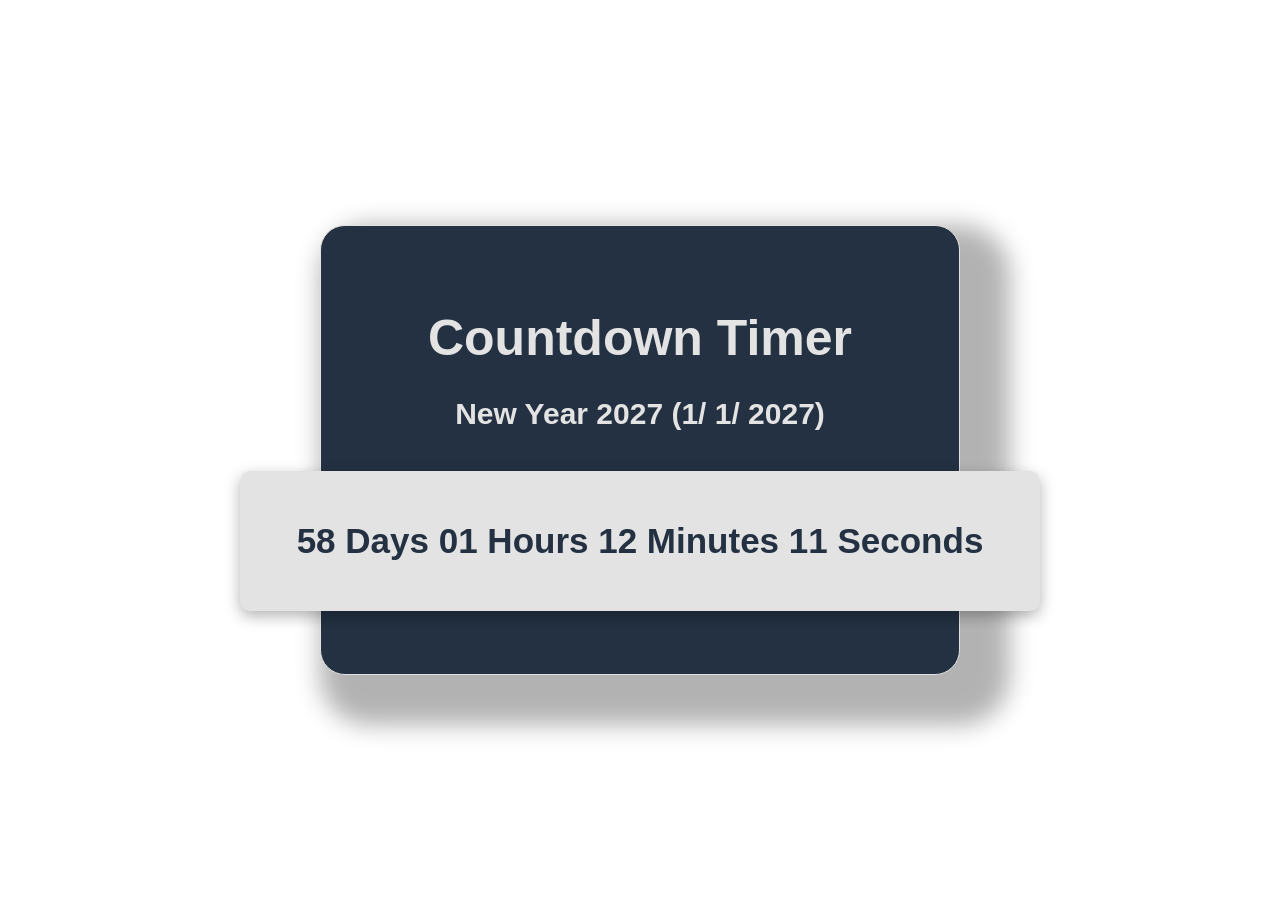
<file: Countdown & Quotes Application/Timer/index.html>
<!DOCTYPE html>
<html lang="en">

<head>
    <meta charset="UTF-8">
    <meta name="viewport" content="width=device-width, initial-scale=1.0">
    <title>Countdown Timer</title>
    <link rel="stylesheet" href="./css/style.css">
</head>

<body>
    <div class="content">
        <h2 id="title">Countdown Timer</h2>
        <h2 id="target">New Year 2027 (1/ 1/ 2027)</h2>
        <div id="clock">00 : 00 : 00</div>
    </div>
    <script src="./js/script.js"></script>
</body>

</html>
</file>
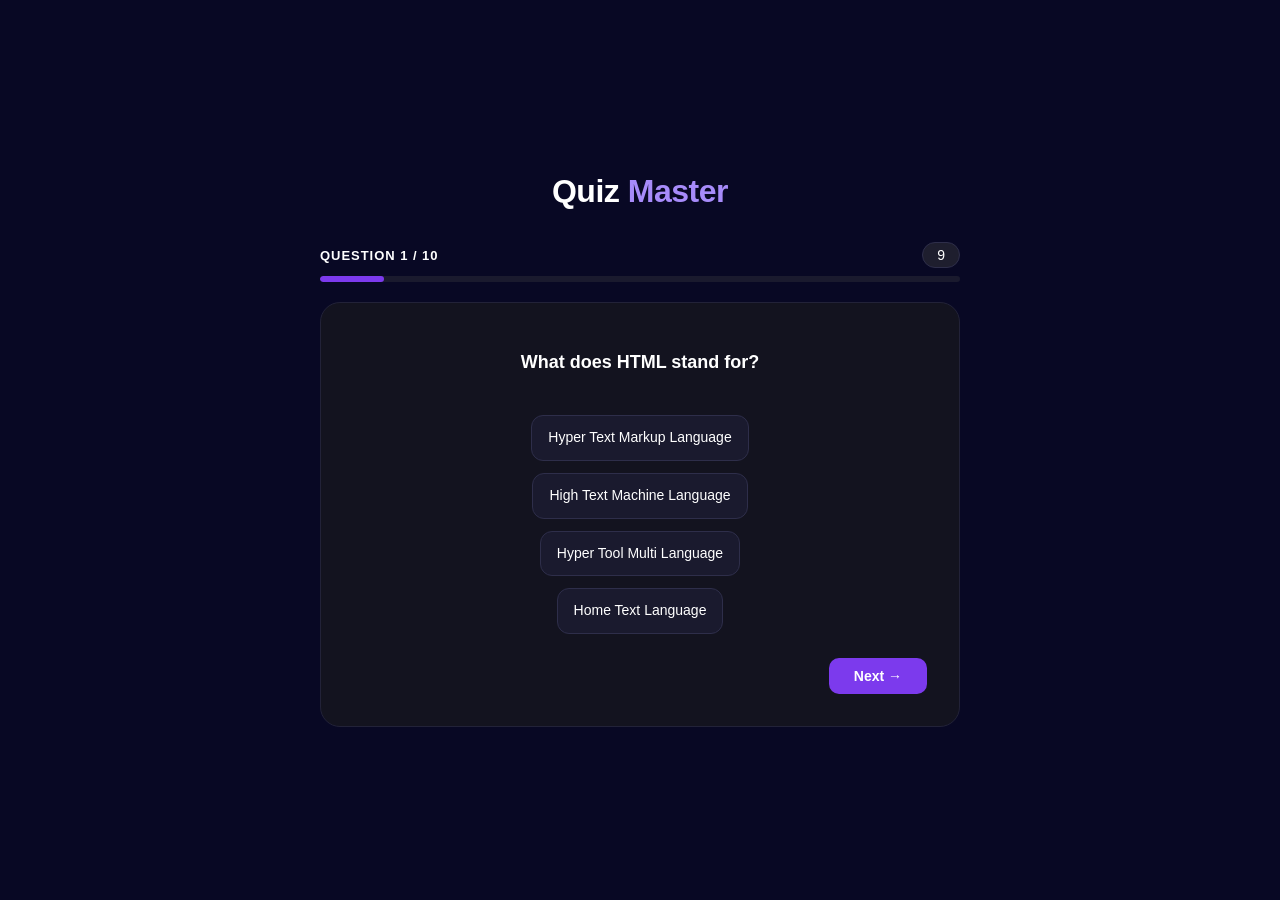
<file: Quiz Application/quiz.html>
<!DOCTYPE html>
<html lang="en">

<head>
  <meta charset="UTF-8">
  <meta name="viewport" content="width=device-width, initial-scale=1.0">
  <title>Quiz Application</title>
  <link rel="stylesheet" href="./css/style.css">

</head>

<body>
  <div class="quiz-box">
    <div class="quiz-top">
      <h1>Quiz<span> Master</span></h1>
    </div>

    <div class="quiz-title">
      <span id="queNum">Question 1 / 10</span>
      <span id="timeN">10</span>
    </div>

    <div class="bar-bg">
      <div id="progressBar"></div>
    </div>

    <div class="mcq-section">
      <div id="que"></div>
      <div id="opt"></div>
      <div id="result"></div>
      <div class="btn-row">
        <button id="nextBtn">Next →</button>
      </div>
    </div>
  </div>
  <script src="./js/script.js"></script>
</body>

</html>
</file>
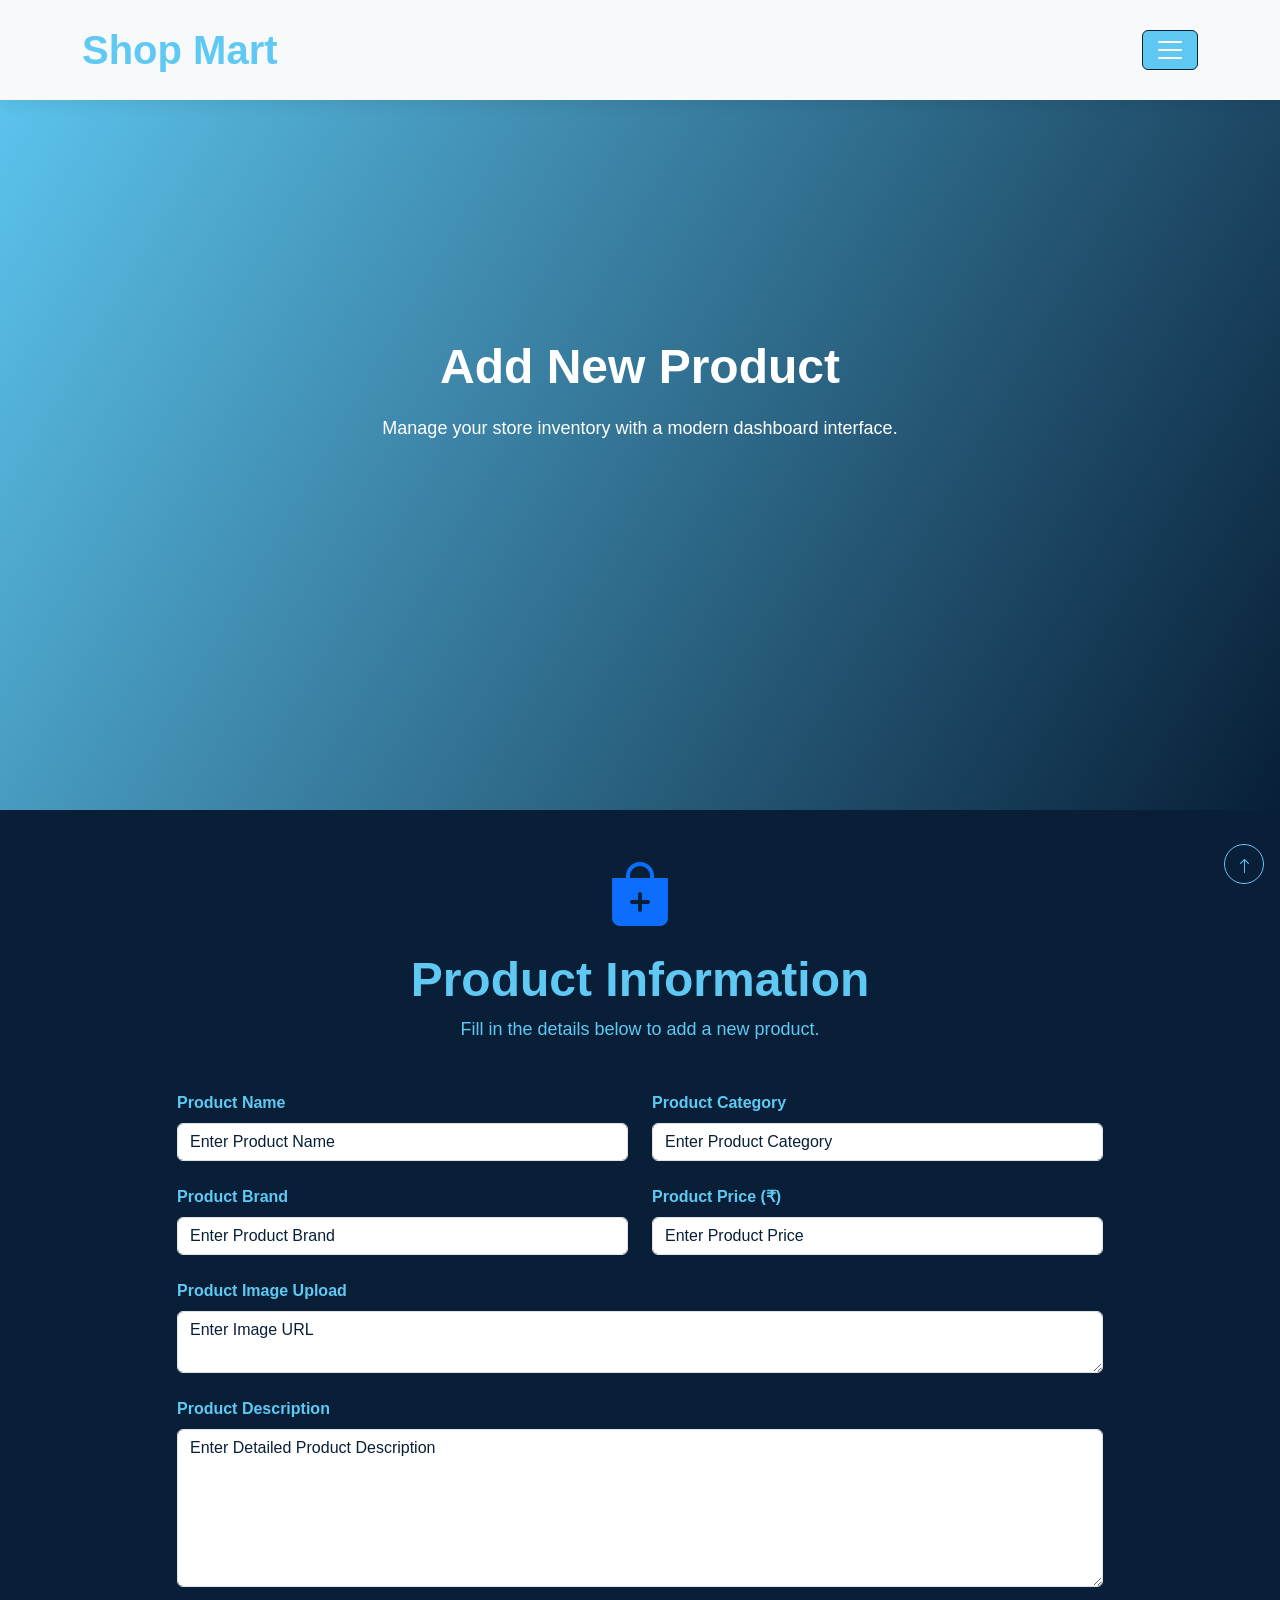
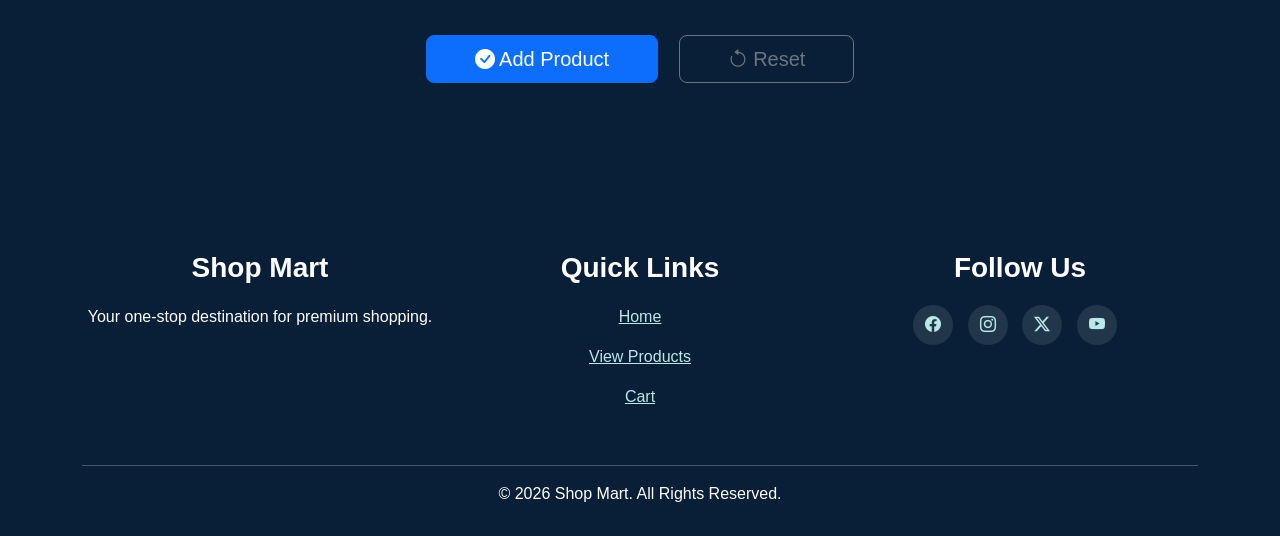
<file: SHOP MART/add-product.html>
<!doctype html>
<html lang="en">

<head>
    <meta charset="UTF-8">
    <meta name="viewport" content="width=device-width, initial-scale=1.0">
    <title>Shop Mart</title>
    <link href="https://cdn.jsdelivr.net/npm/bootstrap@5.3.3/dist/css/bootstrap.min.css" rel="stylesheet" />
    <link rel="stylesheet" href="https://cdn.jsdelivr.net/npm/bootstrap-icons@1.11.3/font/bootstrap-icons.min.css" />
    <link rel="stylesheet" href="./assets/css/style.css">
    <link rel="stylesheet" href="./assets/css/utilities.css">
</head>

<body>

    <!-- UP-BUTTON -->
    <button id="upButton" class="btn  position-fixed bottom-0 end-0 m-3">
        <i class="bi bi-arrow-up"></i>
    </button>

    <header>
        <!-- NAVBAR -->

        <nav class="navbar bg-body-tertiary fixed-top">
            <div class="container">
                <a class="navbar-brand logo fs-1" href="#">Shop Mart</a>
                <button class="navbar-toggler" type="button" data-bs-toggle="offcanvas"
                    data-bs-target="#offcanvasNavbar" aria-controls="offcanvasNavbar" aria-label="Toggle navigation">
                    <span class="navbar-toggler-icon"></span>
                </button>
                <div class="offcanvas offcanvas-end text-center" tabindex="-1" id="offcanvasNavbar"
                    aria-labelledby="offcanvasNavbarLabel">
                    <div class="offcanvas-header">
                        <h5 class="offcanvas-title fs-2 fw-bold ps-3" id="offcanvasNavbarLabel">Menu</h5>
                        <button type="button" class="btn-close" data-bs-dismiss="offcanvas" aria-label="Close"></button>
                    </div>
                    <div class="offcanvas-body">
                        <ul class="navbar-nav justify-content-end flex-grow-1 pe-3">
                            <li class="nav-item">
                                <a class="nav-link " aria-current="page" href="./index.html">Home</a>
                            </li>
                            <li class="nav-item">
                                <a class="nav-link" href="./view-product.html">View Products</a>
                            </li>
                            <li class="nav-item">
                                <a class="nav-link active" href="./add-product.html">Add Products</a>
                            </li>
                            <li class="nav-item">
                                <a class="nav-link" href="./edit-product.html">Edit Products</a>
                            </li>
                            <li class="nav-item">
                                <a class="nav-link" href="./cart.html">Cart</a>
                            </li>
                        </ul>
                        <form class="d-flex mt-5" role="search">
                            <input class="form-control search-bar me-2" type="search" placeholder="Search"
                                aria-label="Search" />
                            <button class="btn btn-search py-2" type="submit"><i class="bi bi-search"></i></button>
                        </form>
                    </div>
                </div>
            </div>
        </nav>

    </header>
    <main>
        <!-- HERO SECTION -->

        <section class="hero py-5">
            <div class="container text-center">
                <h1>Add New Product</h1>

                <p>Manage your store inventory with a modern dashboard interface.</p>
            </div>
        </section>

        <!-- ADD PRODUCT FORM -->

        <section class="py-5">
            <div class="container">
                <div class="row justify-content-center">
                    <div class="col-lg-10">
                        <div class="form-card">
                            <div class="text-center mb-5">
                                <i class="bi bi-bag-plus-fill display-3 text-primary"></i>

                                <h2 class="mt-3 fs48 fw800">Product Information</h2>

                                <p class="fs18 fw500">
                                    Fill in the details below to add a new product.
                                </p>
                            </div>

                            <form id="productForm">
                                <div class="row g-4">
                                    <div class="col-md-6">
                                        <label class="form-label fw-bold"> Product Name </label>

                                        <input type="text" class="form-control add-product-text" id="prName"
                                            placeholder="Enter Product Name" />
                                    </div>
                                    <div class="col-md-6">
                                        <label class="form-label fw-bold"> Product Category </label>

                                        <input type="text" class="form-control add-product-text" id="prCategory"
                                            placeholder="Enter Product Category" />
                                    </div>
                                    <div class="col-md-6">
                                        <label class="form-label fw-bold"> Product Brand </label>

                                        <input type="text" class="form-control add-product-text" id="prBrand"
                                            placeholder="Enter Product Brand" />
                                    </div>
                                    <div class="col-md-6">
                                        <label class="form-label fw-bold">
                                            Product Price (₹)
                                        </label>

                                        <input type="number" class="form-control add-product-text" id="prPrice"
                                            placeholder="Enter Product Price" />
                                    </div>
                                    <div class="col-md-12">
                                        <label class="form-label fw-bold">
                                            Product Image Upload
                                        </label>

                                        <textarea type="text" class="form-control add-product-text" id="prImage"
                                            placeholder="Enter Image URL"></textarea>
                                    </div>
                                    <div class="col-md-12">
                                        <label class="form-label fw-bold">
                                            Product Description
                                        </label>
                                        <textarea rows="6" class="form-control add-product-text" id="prDescription"
                                            placeholder="Enter Detailed Product Description"></textarea>
                                    </div>
                                </div>
                                <div class="text-center mt-5">
                                    <button type="submit" class="btn btn-primary btn-lg px-5 me-3">
                                        <i class="bi bi-check-circle-fill"></i>
                                        Add Product
                                    </button>
                                    <button type="reset" class="btn btn-outline-secondary btn-lg px-5">
                                        <i class="bi bi-arrow-counterclockwise"></i>
                                        Reset
                                    </button>
                                </div>
                            </form>
                        </div>
                    </div>
                </div>
            </div>
        </section>
    </main>

    <footer>

        <!-- FOOTER -->

        <div class="container">
            <div class="row text-center">
                <div class="col-md-4 mb-4">
                    <h4 class="fs-3 fw-semibold">Shop Mart</h4>

                    <p class="fw500">Your one-stop destination for premium shopping.</p>
                </div>

                <div class="col-md-4 mb-4">
                    <h4 class="fs-3 fw-semibold">Quick Links</h4>

                    <p><a href="./index.html">Home</a></p>
                    <p><a href="./view-product.html">View Products</a></p>
                    <p><a href="./cart.html">Cart</a></p>
                </div>

                <div class="col-md-4">
                    <h4 class="fs-3 fw-semibold">Follow Us</h4>

                    <div class="footer-social">
                        <a href="#"><i class="bi bi-facebook"></i></a>
                        <a href="#"><i class="bi bi-instagram"></i></a>
                        <a href="#"><i class="bi bi-twitter-x"></i></a>
                        <a href="#"><i class="bi bi-youtube"></i></a>
                    </div>
                </div>
            </div>

            <hr />

            <p class="text-center mb-0">© 2026 Shop Mart. All Rights Reserved.</p>
        </div>

    </footer>

    <script src="https://cdn.jsdelivr.net/npm/bootstrap@5.3.3/dist/js/bootstrap.bundle.min.js"></script>

    <script>
        let productForm = document.getElementById("productForm");

        productForm.addEventListener("submit", function (e) {
            e.preventDefault();

            let productData = {
                id: Date.now(),
                name: document.getElementById("prName").value.trim(),
                category: document.getElementById("prCategory").value.trim(),
                brand: document.getElementById("prBrand").value.trim(),
                price: Number(document.getElementById("prPrice").value),
                image: document.getElementById("prImage").value.trim(),
                description: document.getElementById("prDescription").value.trim(),
            };

            let products = JSON.parse(localStorage.getItem("products")) || [];

            products.push(productData);

            localStorage.setItem("products", JSON.stringify(products));

            alert("Product Added Successfully!");

            productForm.reset();

            window.location = "./index.html";
        });
    </script>
    <script src="./assets/js/script.js"></script>

</body>

</html>
</file>
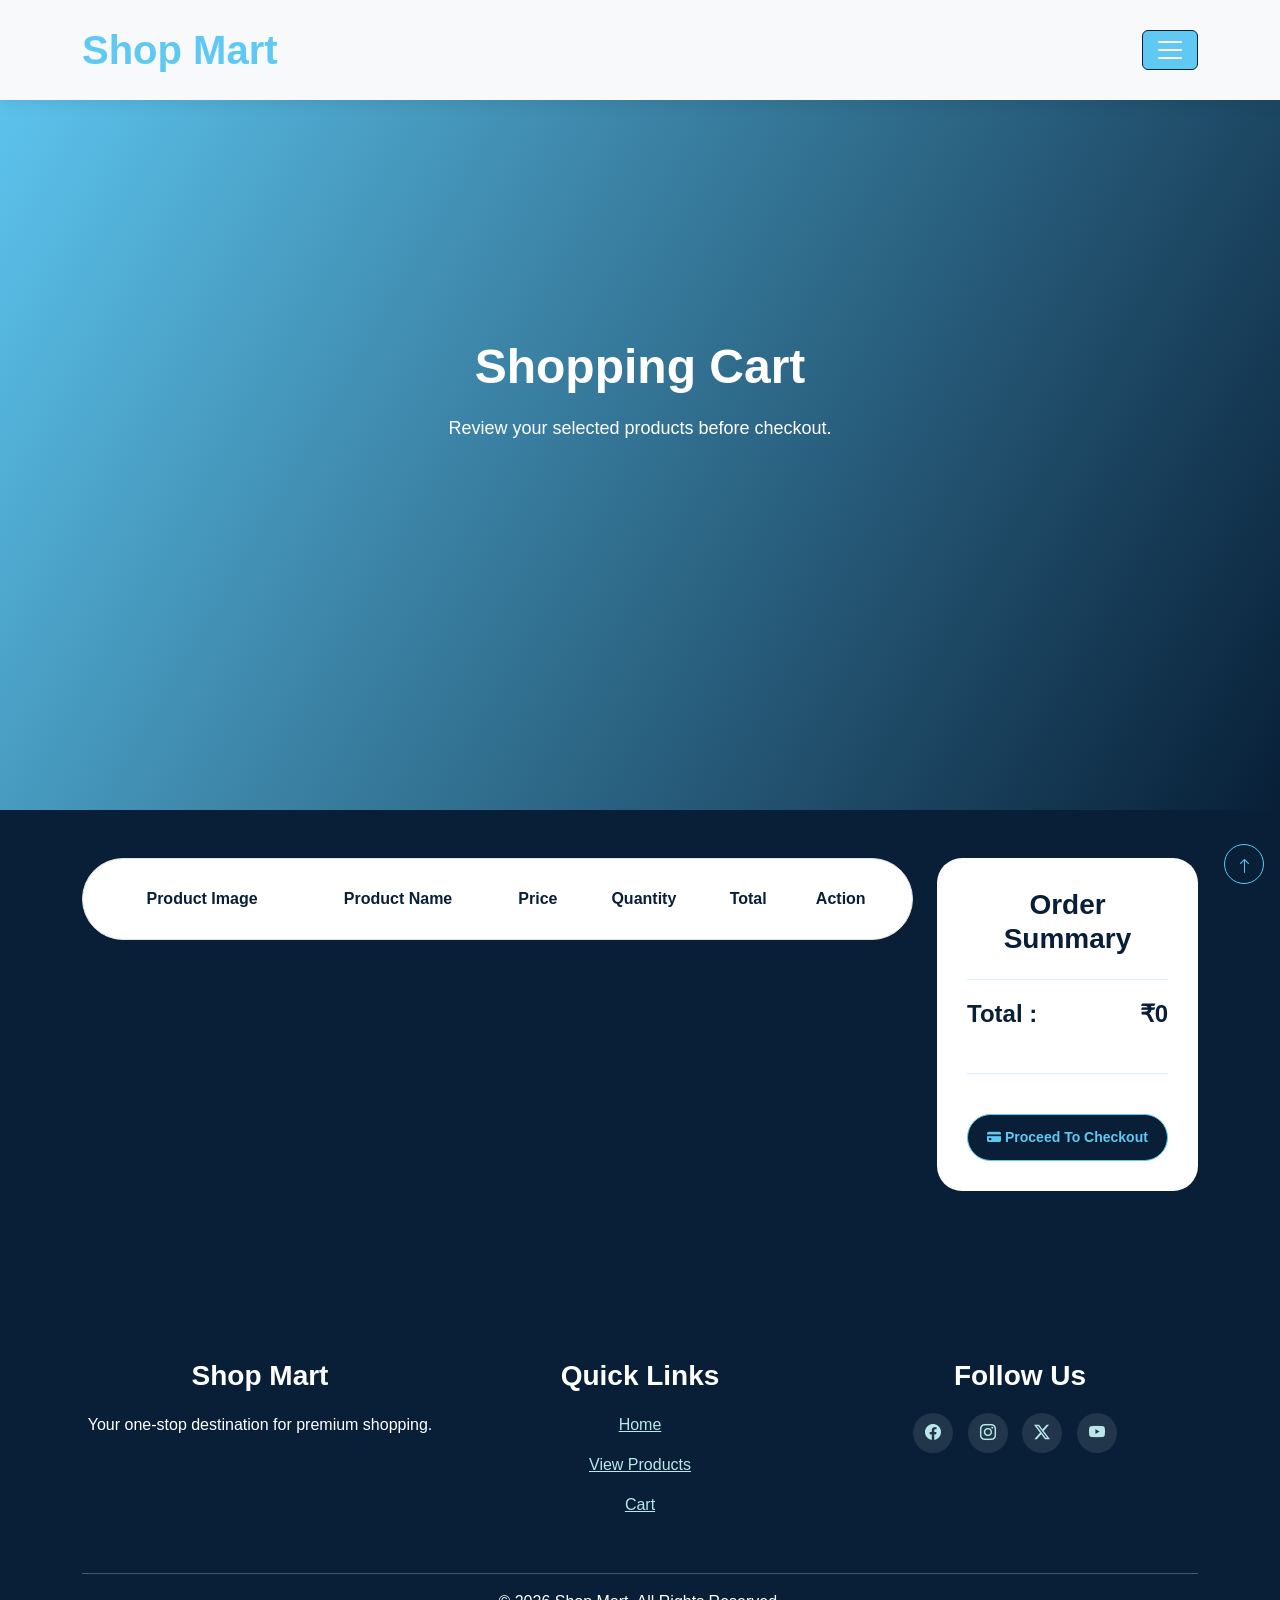
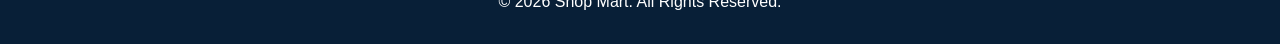
<file: SHOP MART/cart.html>
<!DOCTYPE html>
<html lang="en">

<head>
    <meta charset="UTF-8">
    <meta name="viewport" content="width=device-width, initial-scale=1.0">
    <title>Shop Mart</title>
    <link href="https://cdn.jsdelivr.net/npm/bootstrap@5.3.3/dist/css/bootstrap.min.css" rel="stylesheet" />
    <link rel="stylesheet" href="https://cdn.jsdelivr.net/npm/bootstrap-icons@1.11.3/font/bootstrap-icons.min.css" />
    <link rel="stylesheet" href="./assets/css/style.css">
    <link rel="stylesheet" href="./assets/css/utilities.css">
    
</head>

<body>

    <!-- UP-BUTTON -->
    <button id="upButton" class="btn  position-fixed bottom-0 end-0 m-3">
        <i class="bi bi-arrow-up"></i>
    </button>

    <header>
        <!-- NAVBAR -->

        <nav class="navbar bg-body-tertiary fixed-top">
            <div class="container">
                <a class="navbar-brand logo fs-1" href="#">Shop Mart</a>
                <button class="navbar-toggler" type="button" data-bs-toggle="offcanvas"
                    data-bs-target="#offcanvasNavbar" aria-controls="offcanvasNavbar" aria-label="Toggle navigation">
                    <span class="navbar-toggler-icon"></span>
                </button>
                <div class="offcanvas offcanvas-end text-center" tabindex="-1" id="offcanvasNavbar"
                    aria-labelledby="offcanvasNavbarLabel">
                    <div class="offcanvas-header">
                        <h5 class="offcanvas-title fs-2 fw-bold ps-3" id="offcanvasNavbarLabel">Menu</h5>
                        <button type="button" class="btn-close" data-bs-dismiss="offcanvas" aria-label="Close"></button>
                    </div>
                    <div class="offcanvas-body">
                        <ul class="navbar-nav justify-content-end flex-grow-1 pe-3">
                            <li class="nav-item">
                                <a class="nav-link " aria-current="page" href="./index.html">Home</a>
                            </li>
                            <li class="nav-item">
                                <a class="nav-link" href="./view-product.html">View Products</a>
                            </li>
                            <li class="nav-item">
                                <a class="nav-link" href="./add-product.html">Add Products</a>
                            </li>
                            <li class="nav-item">
                                <a class="nav-link" href="./edit-product.html">Edit Products</a>
                            </li>
                            <li class="nav-item">
                                <a class="nav-link active" href="./cart.html">Cart</a>
                            </li>
                        </ul>
                        <form class="d-flex mt-5" role="search">
                            <input class="form-control search-bar me-2" type="search" placeholder="Search"
                                aria-label="Search" />
                            <button class="btn btn-search py-2" type="submit"><i class="bi bi-search"></i></button>
                        </form>
                    </div>
                </div>
            </div>
        </nav>

    </header>

    <main>

        <!-- HERO SECTION -->
        <section class="hero py-5" style="min-height:40vh;">
            <div class="container text-center">
                <h1>
                    Shopping Cart
                </h1>
                <p>
                    Review your selected products before checkout.
                </p>
            </div>
        </section>

        <!-- CART TABLE -->

        <section class="py-5">
            <div class="container">
                <div class="row">
                    <div class="col-lg-9  mb-4">
                        <div class="cart-table">
                            <div class="table-responsive">
                                <table class="table align-middle mb-0">
                                    <thead class="table-light">
                                        <tr>
                                            <th>Product Image</th>
                                            <th>Product Name</th>
                                            <th>Price</th>
                                            <th>Quantity</th>
                                            <th>Total</th>
                                            <th>Action</th>
                                        </tr>
                                    </thead>
                                    <tbody id="cart-table-body">

                                    </tbody>
                                </table>
                            </div>
                        </div>
                    </div>

                    <!-- CART SUMMARY -->

                    <div class="col-lg-3">
                        <div class="cart-summary">
                            <h4 class="mb-4 fw-bold fs-3 text-center">
                                Order Summary
                            </h4>
                            <hr>
                            <div class="d-flex justify-content-between mb-3 total-price">
                                <span>Total :</span>
                                <span id="total-price">$0.00</span>
                            </div>
                            <hr>

                            <button class="btn btn-primary btn-lg w-100 mt-4 fs14">
                                <i class="bi bi-credit-card-fill"></i>
                                Proceed To Checkout
                            </button>
                        </div>
                    </div>
                </div>
            </div>
        </section>
    </main>

    <footer>

        <!-- FOOTER -->

        <div class="container">
            <div class="row text-center">
                <div class="col-md-4 mb-4">
                    <h4 class="fs-3 fw-semibold">Shop Mart</h4>

                    <p class="fw500">Your one-stop destination for premium shopping.</p>
                </div>

                <div class="col-md-4 mb-4">
                    <h4 class="fs-3 fw-semibold">Quick Links</h4>

                    <p><a href="./index.html">Home</a></p>
                    <p><a href="./view-product.html">View Products</a></p>
                    <p><a href="./cart.html">Cart</a></p>
                </div>

                <div class="col-md-4">
                    <h4 class="fs-3 fw-semibold">Follow Us</h4>

                    <div class="footer-social">
                        <a href="#"><i class="bi bi-facebook"></i></a>
                        <a href="#"><i class="bi bi-instagram"></i></a>
                        <a href="#"><i class="bi bi-twitter-x"></i></a>
                        <a href="#"><i class="bi bi-youtube"></i></a>
                    </div>
                </div>
            </div>

            <hr />

            <p class="text-center mb-0">© 2026 Shop Mart. All Rights Reserved.</p>
        </div>

    </footer>

    <script src="https://cdn.jsdelivr.net/npm/bootstrap@5.3.3/dist/js/bootstrap.bundle.min.js"></script>

    <script>
        let cartItems = JSON.parse(localStorage.getItem("cartItems")) || [];

        let html = "";

        let products = JSON.parse(localStorage.getItem("products")) || [];

        let cartTable = document.getElementById("cart-table-body");

        cartItems.map((item) => {
            let product = products.find(p => p.id === item.id);
            if (product) {
                html += `
                        <tr>
                            <td>
                                <div class="d-flex align-items-center justify-content-center">
                                    <img src="${product.image}" alt="${product.name}" class="cart-product-img me-3" />
                                </div>
                            </td>
                            <td>
                                <div class="d-flex align-items-center justify-content-center">
                                    <a class="mb-0 text-decoration-none cart-name" href="./single-product.html" onclick="viewProduct(${product.id})">
                                        ${product.name}
                                    </a>
                                </div>
                            </td>
                            <td>₹${product.price}</td>
                            <td class="qty-control">
                                <button class="btn btn-sm btn-dark btn-outline-white decrease-qty" data-id="${item.id}" onclick="decreaseQuantity(${item.id})">
                                    <i class="bi bi-dash"></i>
                                </button>
                                ${item.quantity}
                                <button class="btn btn-sm btn-dark btn-outline-white increase-qty" data-id="${item.id}" onclick="increaseQuantity(${item.id})">
                                    <i class="bi bi-plus"></i>
                                </button>
                            </td>
                            <td>₹${(product.price * item.quantity)}</td>
                            <td>
                                <button class="btn btn-danger btn-sm remove-item" data-id="${item.id}" onclick="removeFromCart(${item.id})">
                                    <i class="bi bi-trash"></i>
                                </button>
                            </td>
                        </tr>
                    `;
            }
        });

        cartTable.innerHTML = html;

        function removeFromCart(id) {
            cartItems = cartItems.filter(item => item.id !== id);
            localStorage.setItem("cartItems", JSON.stringify(cartItems));
            location.reload();
        }

        function increaseQuantity(id) {
            let item = cartItems.find(item => item.id === id);
            if (item) {
                item.quantity += 1;
                localStorage.setItem("cartItems", JSON.stringify(cartItems));
                location.reload();
            }
        }

        function decreaseQuantity(id) {
            let item = cartItems.find(item => item.id === id);
            if (item && item.quantity > 1) {
                item.quantity -= 1;
                localStorage.setItem("cartItems", JSON.stringify(cartItems));
                location.reload();
            }
        }

        function calculateTotal() {
            let total = 0;
            cartItems.forEach(item => {
                let product = products.find(p => p.id === item.id);
                if (product) {
                    total += product.price * item.quantity;
                }
            });
            document.getElementById("total-price").innerText = `₹${total}`;
        }

        calculateTotal();

    </script>
    <script src="./assets/js/script.js"></script>

</body>

</html>
</file>
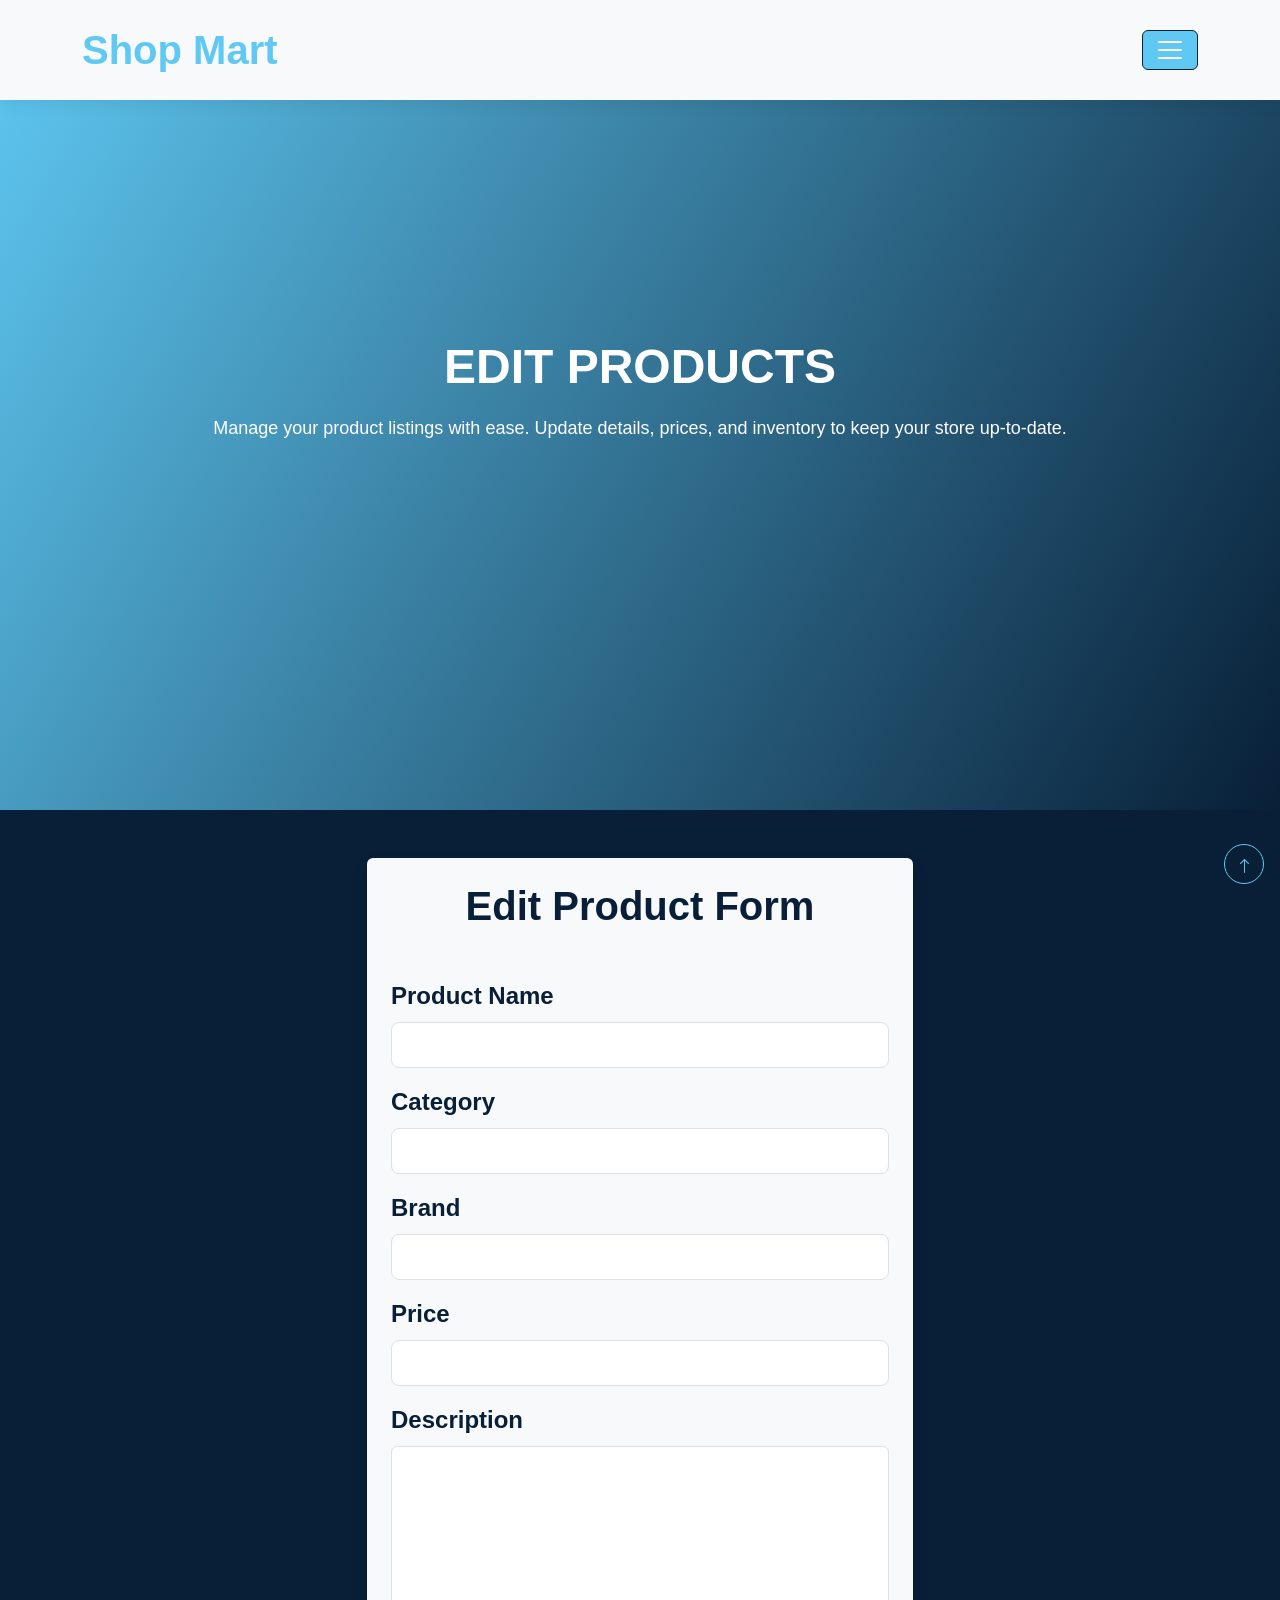
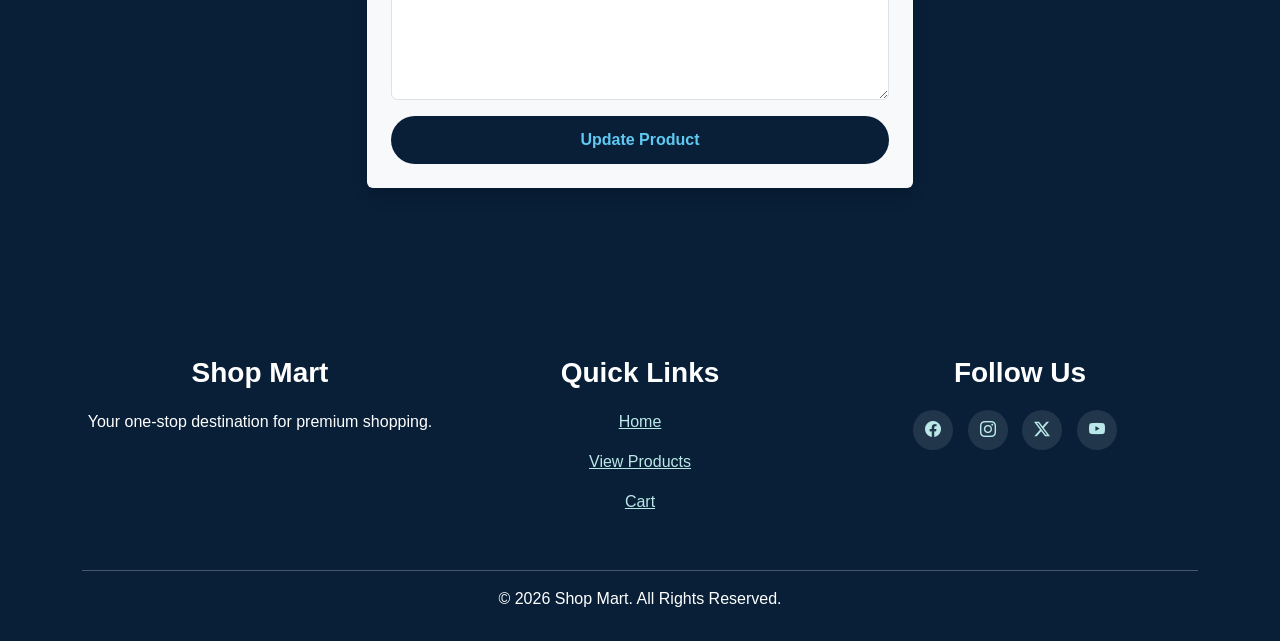
<file: SHOP MART/edit-product.html>
<!DOCTYPE html>
<html lang="en">

<head>
    <meta charset="UTF-8">
    <meta name="viewport" content="width=device-width, initial-scale=1.0">
    <title>Shop Mart</title>
    <link href="https://cdn.jsdelivr.net/npm/bootstrap@5.3.3/dist/css/bootstrap.min.css" rel="stylesheet" />
    <link rel="stylesheet" href="https://cdn.jsdelivr.net/npm/bootstrap-icons@1.11.3/font/bootstrap-icons.min.css" />
    <link rel="stylesheet" href="./assets/css/style.css">
    <link rel="stylesheet" href="./assets/css/utilities.css">
</head>

<body>

    <!-- UP-BUTTON -->
    <button id="upButton" class="btn  position-fixed bottom-0 end-0 m-3">
        <i class="bi bi-arrow-up"></i>
    </button>

    <header>
        <!-- NAVBAR -->

        <nav class="navbar bg-body-tertiary fixed-top">
            <div class="container">
                <a class="navbar-brand logo fs-1" href="#">Shop Mart</a>
                <button class="navbar-toggler" type="button" data-bs-toggle="offcanvas"
                    data-bs-target="#offcanvasNavbar" aria-controls="offcanvasNavbar" aria-label="Toggle navigation">
                    <span class="navbar-toggler-icon"></span>
                </button>
                <div class="offcanvas offcanvas-end text-center" tabindex="-1" id="offcanvasNavbar"
                    aria-labelledby="offcanvasNavbarLabel">
                    <div class="offcanvas-header">
                        <h5 class="offcanvas-title fs-2 fw-bold ps-3" id="offcanvasNavbarLabel">Menu</h5>
                        <button type="button" class="btn-close" data-bs-dismiss="offcanvas" aria-label="Close"></button>
                    </div>
                    <div class="offcanvas-body">
                        <ul class="navbar-nav justify-content-end flex-grow-1 pe-3">
                            <li class="nav-item">
                                <a class="nav-link" aria-current="page" href="./index.html">Home</a>
                            </li>
                            <li class="nav-item">
                                <a class="nav-link" href="./view-product.html">View Products</a>
                            </li>
                            <li class="nav-item">
                                <a class="nav-link" href="./add-product.html">Add Products</a>
                            </li>
                            <li class="nav-item">
                                <a class="nav-link active" href="./edit-product.html">Edit Products</a>
                            </li>
                            <li class="nav-item">
                                <a class="nav-link" href="./cart.html">Cart</a>
                            </li>
                        </ul>
                        <form class="d-flex mt-5" role="search">
                            <input class="form-control search-bar me-2" type="search" placeholder="Search"
                                aria-label="Search" />
                            <button class="btn btn-search py-2" type="submit"><i class="bi bi-search"></i></button>
                        </form>
                    </div>
                </div>
            </div>
        </nav>

    </header>

    <main>
        <!-- HERO SECTION -->

        <section class="hero py-5">
            <div class="container text-center">
                <h1>EDIT PRODUCTS</h1>

                <p>
                    Manage your product listings with ease. Update details, prices, and inventory to keep your
                    store up-to-date.
                </p>
            </div>
        </section>

        <!-- EDIT PRODUCTS -->

        <section class="edit-product py-5">
            <div class="container">
                <div class="row justify-content-center">
                    <div class="col-md-6">
                        <form id="editProductForm" class="bg-light p-4 rounded shadow">
                            <div class="head">
                                <h2 class="text-center fs40 fw-bold mb-5">Edit Product Form</h2>
                            </div>
                            <div class="mb-3">
                                <label for="editPrName" class="form-label">Product Name</label>
                                <input type="text" class="form-control" id="editPrName" />
                            </div>
                            <div class="mb-3">
                                <label for="editPrCategory" class="form-label">Category</label>
                                <input type="text" class="form-control" id="editPrCategory" />
                            </div>
                            <div class="mb-3">
                                <label for="editPrBrand" class="form-label">Brand</label>
                                <input type="text" class="form-control" id="editPrBrand" />
                            </div>
                            <div class="mb-3">
                                <label for="editPrPrice" class="form-label">Price</label>
                                <input type="number" class="form-control" id="editPrPrice" />
                            </div>
                            <div class="mb-3">
                                <label for="editPrDesc" class="form-label">Description</label>
                                <textarea class="form-control" id="editPrDesc" rows="10"></textarea>
                            </div>
                            <button type="submit" class="btn update-btn w-100">Update Product</button>
                        </form>
                    </div>
                </div>
            </div>

        </section>

    </main>

    <footer>

        <!-- FOOTER -->

        <div class="container">
            <div class="row text-center">
                <div class="col-md-4 mb-4">
                    <h4 class="fs-3 fw-semibold">Shop Mart</h4>

                    <p class="fw500">Your one-stop destination for premium shopping.</p>
                </div>

                <div class="col-md-4 mb-4">
                    <h4 class="fs-3 fw-semibold">Quick Links</h4>

                    <p><a href="./index.html">Home</a></p>
                    <p><a href="./view-product.html">View Products</a></p>
                    <p><a href="./cart.html">Cart</a></p>
                </div>

                <div class="col-md-4">
                    <h4 class="fs-3 fw-semibold">Follow Us</h4>

                    <div class="footer-social">
                        <a href="#"><i class="bi bi-facebook"></i></a>
                        <a href="#"><i class="bi bi-instagram"></i></a>
                        <a href="#"><i class="bi bi-twitter-x"></i></a>
                        <a href="#"><i class="bi bi-youtube"></i></a>
                    </div>
                </div>
            </div>

            <hr />

            <p class="text-center mb-0">© 2026 Shop Mart. All Rights Reserved.</p>
        </div>

    </footer>

    <script src="https://cdn.jsdelivr.net/npm/bootstrap@5.3.3/dist/js/bootstrap.bundle.min.js"></script>

    <script>

        let products = JSON.parse(localStorage.getItem("products")) || [];

        let editProductId = localStorage.getItem("editProductId");

        let product = products.find(p => p.id == editProductId);


        if (product) {
            document.getElementById("editPrName").value = product.name;
            document.getElementById("editPrCategory").value = product.category;
            document.getElementById("editPrBrand").value = product.brand;
            document.getElementById("editPrPrice").value = product.price;
            document.getElementById("editPrDesc").value = product.description;
        }

        let editProductForm = document.getElementById("editProductForm");

        editProductForm.addEventListener("submit", function (e) {
            e.preventDefault();

            let productIndex = products.findIndex(
                p => p.id == editProductId
            );

            if (productIndex !== -1) {
                products[productIndex] = {
                    ...products[productIndex],
                    name: document.getElementById("editPrName").value.trim(),
                    category: document.getElementById("editPrCategory").value.trim(),
                    brand: document.getElementById("editPrBrand").value.trim(),
                    price: Number(document.getElementById("editPrPrice").value),
                    description: document.getElementById("editPrDesc").value.trim()
                };

                localStorage.setItem("products", JSON.stringify(products));

                alert("Product Updated Successfully");
                window.location.href = "./view-product.html";
            }
        });



    </script>
    <script src="./assets/js/script.js"></script>

</body>

</html>
</file>
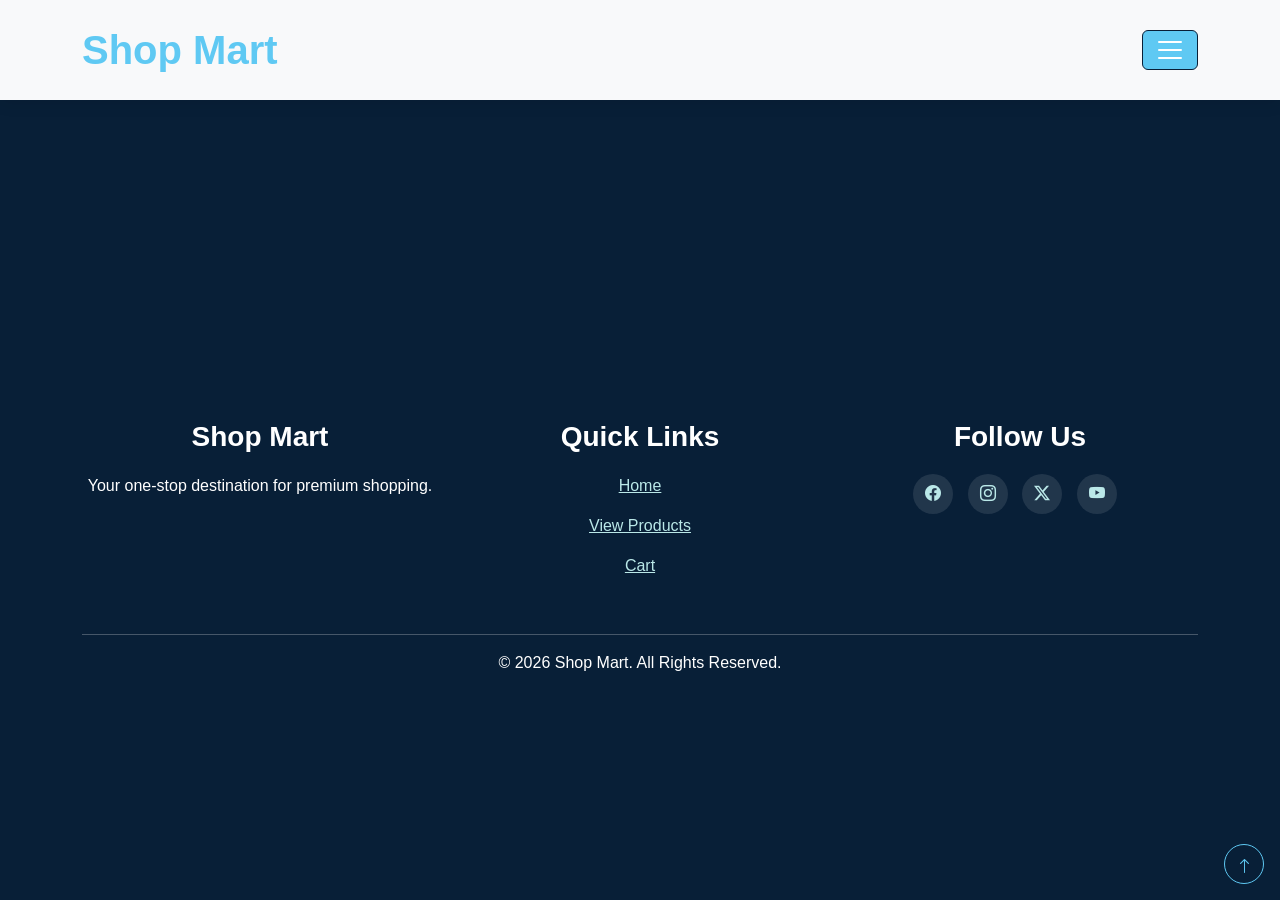
<file: SHOP MART/single-product.html>
<!doctype html>
<html lang="en">

<head>
    <meta charset="UTF-8">
    <meta name="viewport" content="width=device-width, initial-scale=1.0">
    <title>Shop Mart</title>
    <link href="https://cdn.jsdelivr.net/npm/bootstrap@5.3.3/dist/css/bootstrap.min.css" rel="stylesheet" />
    <link rel="stylesheet" href="https://cdn.jsdelivr.net/npm/bootstrap-icons@1.11.3/font/bootstrap-icons.min.css" />
    <link rel="stylesheet" href="./assets/css/style.css">
    <link rel="stylesheet" href="./assets/css/utilities.css">
</head>

<body>

    <!-- UP-BUTTON -->
    <button id="upButton" class="btn  position-fixed bottom-0 end-0 m-3">
        <i class="bi bi-arrow-up"></i>
    </button>

    <header>
        <!-- NAVBAR -->

        <nav class="navbar bg-body-tertiary fixed-top">
            <div class="container">
                <a class="navbar-brand logo fs-1" href="#">Shop Mart</a>
                <button class="navbar-toggler" type="button" data-bs-toggle="offcanvas"
                    data-bs-target="#offcanvasNavbar" aria-controls="offcanvasNavbar" aria-label="Toggle navigation">
                    <span class="navbar-toggler-icon"></span>
                </button>
                <div class="offcanvas offcanvas-end text-center" tabindex="-1" id="offcanvasNavbar"
                    aria-labelledby="offcanvasNavbarLabel">
                    <div class="offcanvas-header">
                        <h5 class="offcanvas-title fs-2 fw-bold ps-3" id="offcanvasNavbarLabel">Menu</h5>
                        <button type="button" class="btn-close" data-bs-dismiss="offcanvas" aria-label="Close"></button>
                    </div>
                    <div class="offcanvas-body">
                        <ul class="navbar-nav justify-content-end flex-grow-1 pe-3">
                            <li class="nav-item">
                                <a class="nav-link " aria-current="page" href="./index.html">Home</a>
                            </li>
                            <li class="nav-item">
                                <a class="nav-link" href="./view-product.html">View Products</a>
                            </li>
                            <li class="nav-item">
                                <a class="nav-link" href="./add-product.html">Add Products</a>
                            </li>
                            <li class="nav-item">
                                <a class="nav-link" href="./edit-product.html">Edit Products</a>
                            </li>
                            <li class="nav-item">
                                <a class="nav-link" href="./cart.html">Cart</a>
                            </li>
                        </ul>
                        <form class="d-flex mt-5" role="search">
                            <input class="form-control search-bar me-2" type="search" placeholder="Search"
                                aria-label="Search" />
                            <button class="btn btn-search py-2" type="submit"><i class="bi bi-search"></i></button>
                        </form>
                    </div>
                </div>
            </div>
        </nav>

    </header>

    <main>
        <!-- SINGLE PRODUCT -->
        <section class="single-product text-center" style="margin-bottom: 100px; margin-top: 200px;">
            <div class="container">
                <div class="row " id="single-product-container">

                </div>
            </div>
        </section>

    </main>

    <footer>

        <!-- FOOTER -->

        <div class="container">
            <div class="row text-center">
                <div class="col-md-4 mb-4">
                    <h4 class="fs-3 fw-semibold">Shop Mart</h4>

                    <p class="fw500">Your one-stop destination for premium shopping.</p>
                </div>

                <div class="col-md-4 mb-4">
                    <h4 class="fs-3 fw-semibold">Quick Links</h4>

                    <p><a href="./index.html">Home</a></p>
                    <p><a href="./view-product.html">View Products</a></p>
                    <p><a href="./cart.html">Cart</a></p>
                </div>

                <div class="col-md-4">
                    <h4 class="fs-3 fw-semibold">Follow Us</h4>

                    <div class="footer-social">
                        <a href="#"><i class="bi bi-facebook"></i></a>
                        <a href="#"><i class="bi bi-instagram"></i></a>
                        <a href="#"><i class="bi bi-twitter-x"></i></a>
                        <a href="#"><i class="bi bi-youtube"></i></a>
                    </div>
                </div>
            </div>

            <hr />

            <p class="text-center mb-0">© 2026 Shop Mart. All Rights Reserved.</p>
        </div>

    </footer>

    <script src="https://cdn.jsdelivr.net/npm/bootstrap@5.3.3/dist/js/bootstrap.bundle.min.js"></script>

    <script>

        let html = "";
        let products = JSON.parse(localStorage.getItem("products")) || [];
        let singleProduct = document.getElementById("single-product-container");

        let id = localStorage.getItem("viewProductId");
        products.map((p) => {
            if (p.id == id) {
                html += `
                    <div class="col-lg-5  d-flex align-items-center justify-content-start pe-sm-0 pe-lg-5">
                        <img src="${p.image}" class="img-fluid" alt="${p.name}">
                    </div>
                    <div class="col-lg-7 col-12 mt-5 mx-auto ps-5">
                        <h2 class="fs48 fw-bold my-2">${p.name}</h2>
                        <h2 class="fs32 fw-semibold my-4" style="color: #bae8e8; ">Brand: ${p.brand}</h2>
                        <h2 class="fs32 fw-semibold my-4" style="color: #bae8e8; ">Category: ${p.category}</h2>
                        <p class="fs24 fw-semibold my-4" style="color: #bae8e8;">Price: ₹${p.price}</p>
                        <p class="fs16 fw500 my-5">${p.description}</p>

                        <div class="d-flex gap-2 mt-4">
                            <button class="btn3 w-100" onclick="addToCart(${p.id})">
                                Add to Cart
                            </button>
                            <button class="btn4 w-100" onclick="backToHome()">
                                Back to Home Page
                            </button>
                        </div>
                    </div>
                `;
            }
        });
        singleProduct.innerHTML = html;

        function addToCart(id) {
            let cartItems = JSON.parse(localStorage.getItem("cartItems")) || [];
            const existingItem = cartItems.find(item => item.id === id);
            if (existingItem) {
                existingItem.quantity += 1;
            } else {
                cartItems.push({ id, quantity: 1 });
            }
            localStorage.setItem("cartItems", JSON.stringify(cartItems));
            alert("Product added to cart!");
            window.location.href = "./cart.html";
        }
        function backToHome() {
            window.location.href = "./index.html";
        }


    </script>
    <script src="./assets/js/script.js"></script>
</body>

</html>
</file>
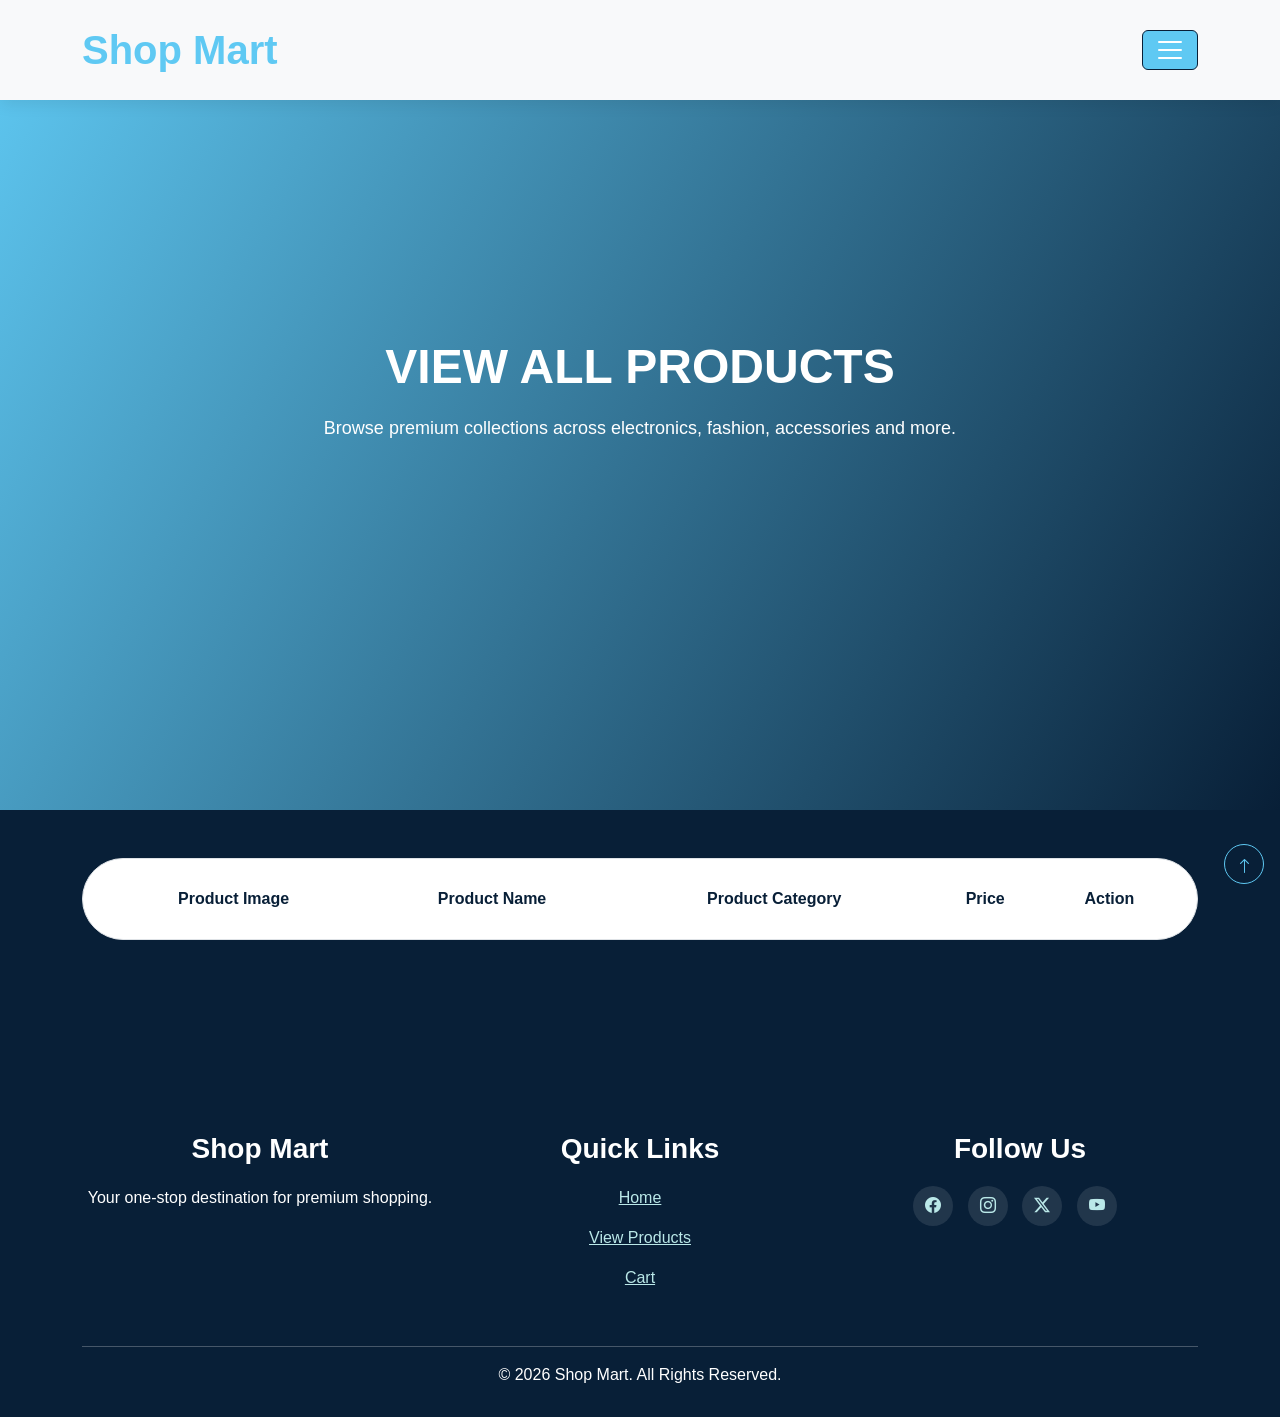
<file: SHOP MART/view-product.html>
<!DOCTYPE html>
<html lang="en">

<head>
    <meta charset="UTF-8">
    <meta name="viewport" content="width=device-width, initial-scale=1.0">
    <title>Shop Mart</title>
    <link href="https://cdn.jsdelivr.net/npm/bootstrap@5.3.3/dist/css/bootstrap.min.css" rel="stylesheet" />
    <link rel="stylesheet" href="https://cdn.jsdelivr.net/npm/bootstrap-icons@1.11.3/font/bootstrap-icons.min.css" />
    <link rel="stylesheet" href="./assets/css/style.css">
    <link rel="stylesheet" href="./assets/css/utilities.css">
</head>

<body>
    
    <!-- UP-BUTTON -->
    <button id="upButton" class="btn  position-fixed bottom-0 end-0 m-3">
        <i class="bi bi-arrow-up"></i>
    </button>

    <header>
        <!-- NAVBAR -->

        <nav class="navbar bg-body-tertiary fixed-top">
            <div class="container">
                <a class="navbar-brand logo fs-1" href="#">Shop Mart</a>
                <button class="navbar-toggler" type="button" data-bs-toggle="offcanvas"
                    data-bs-target="#offcanvasNavbar" aria-controls="offcanvasNavbar" aria-label="Toggle navigation">
                    <span class="navbar-toggler-icon"></span>
                </button>
                <div class="offcanvas offcanvas-end text-center" tabindex="-1" id="offcanvasNavbar"
                    aria-labelledby="offcanvasNavbarLabel">
                    <div class="offcanvas-header">
                        <h5 class="offcanvas-title fs-2 fw-bold ps-3" id="offcanvasNavbarLabel">Menu</h5>
                        <button type="button" class="btn-close" data-bs-dismiss="offcanvas" aria-label="Close"></button>
                    </div>
                    <div class="offcanvas-body">
                        <ul class="navbar-nav justify-content-end flex-grow-1 pe-3">
                            <li class="nav-item">
                                <a class="nav-link " aria-current="page" href="./index.html">Home</a>
                            </li>
                            <li class="nav-item">
                                <a class="nav-link active" href="./view-product.html">View Products</a>
                            </li>
                            <li class="nav-item">
                                <a class="nav-link" href="./add-product.html">Add Products</a>
                            </li>
                            <li class="nav-item">
                                <a class="nav-link" href="./edit-product.html">Edit Products</a>
                            </li>
                            <li class="nav-item">
                                <a class="nav-link" href="./cart.html">Cart</a>
                            </li>
                        </ul>
                        <form class="d-flex mt-5" role="search">
                            <input class="form-control search-bar me-2" type="search" placeholder="Search"
                                aria-label="Search" />
                            <button class="btn btn-search py-2" type="submit"><i class="bi bi-search"></i></button>
                        </form>
                    </div>
                </div>
            </div>
        </nav>

    </header>

    <main>
        <!-- HERO SECTION -->

        <section class="hero py-5">
            <div class="container text-center">
                <h1>VIEW ALL PRODUCTS</h1>

                <p>
                    Browse premium collections across electronics, fashion, accessories
                    and more.
                </p>
            </div>
        </section>

        <!-- VIEW PRODUCTS -->

        <section class="py-5">
            <div class="container">
                <div class="row">
                    <div class="col-lg-12 mb-4">
                        <div class="cart-table">
                            <div class="table-responsive">
                                <table class="table align-middle mb-0">
                                    <thead class="table-light">
                                        <tr>
                                            <th>Product Image</th>
                                            <th>Product Name</th>
                                            <th>Product Category</th>
                                            <th>Price</th>
                                            <th>Action</th>
                                        </tr>
                                    </thead>
                                    <tbody id="view-product-table-body">

                                    </tbody>
                                </table>
                            </div>
                        </div>
                    </div>
                </div>
            </div>
        </section>
    </main>

    <footer>

        <!-- FOOTER -->

        <div class="container">
            <div class="row text-center">
                <div class="col-md-4 mb-4">
                    <h4 class="fs-3 fw-semibold">Shop Mart</h4>

                    <p class="fw500">Your one-stop destination for premium shopping.</p>
                </div>

                <div class="col-md-4 mb-4">
                    <h4 class="fs-3 fw-semibold">Quick Links</h4>

                    <p><a href="./index.html">Home</a></p>
                    <p><a href="./view-product.html">View Products</a></p>
                    <p><a href="./cart.html">Cart</a></p>
                </div>

                <div class="col-md-4">
                    <h4 class="fs-3 fw-semibold">Follow Us</h4>

                    <div class="footer-social">
                        <a href="#"><i class="bi bi-facebook"></i></a>
                        <a href="#"><i class="bi bi-instagram"></i></a>
                        <a href="#"><i class="bi bi-twitter-x"></i></a>
                        <a href="#"><i class="bi bi-youtube"></i></a>
                    </div>
                </div>
            </div>

            <hr />

            <p class="text-center mb-0">© 2026 Shop Mart. All Rights Reserved.</p>
        </div>

    </footer>

    <script src="https://cdn.jsdelivr.net/npm/bootstrap@5.3.3/dist/js/bootstrap.bundle.min.js"></script>
    <script>
        let html = "";

        let products = JSON.parse(localStorage.getItem("products")) || [];

        let viewProduct = document.getElementById("view-product-table-body");

        let editProductForm = document.getElementById("editProductForm");

        products.map((p) => {
            html += `
                <tr>
                    <td>
                        <div class="d-flex align-items-center justify-content-center">
                            <img src="${p.image}" alt="${p.name}" class="cart-product-img me-3" />
                        </div>
                    </td>
                    <td>
                        <div class="d-flex align-items-center justify-content-center">
                            <h6 class="mb-0 fw800">${p.name}</h6>
                        </div>
                    </td>
                    <td>
                        <div class="d-flex align-items-center justify-content-center">
                            <h6 class="mb-0 fw500">${p.category}</h6>
                        </div>
                    </td>
                    <td class="fw500">₹${p.price}</td>
                    <td>
                        <button class="btn btn-primary edit-btn w-100" onclick="editProduct(${p.id})">
                                Edit
                        </button>
                        <button class="btn btn-danger delete-btn w-100 mt-2" onclick="deleteProduct(${p.id})">
                                Delete
                        </button>
                    </td>
                </tr>
            `;
        });

        viewProduct.innerHTML = html;
        console.log(products);

        function editProduct(id) {
            localStorage.setItem("editProductId", id);
            window.location.href = "./edit-product.html";
        }

        function deleteProduct(id) {
            let products = JSON.parse(localStorage.getItem("products")) || [];
            products = products.filter((p) => p.id !== id);
            localStorage.setItem("products", JSON.stringify(products));
            location.reload();
        }


    </script>
    <script src="./assets/js/script.js"></script>

</body>

</html>
</file>
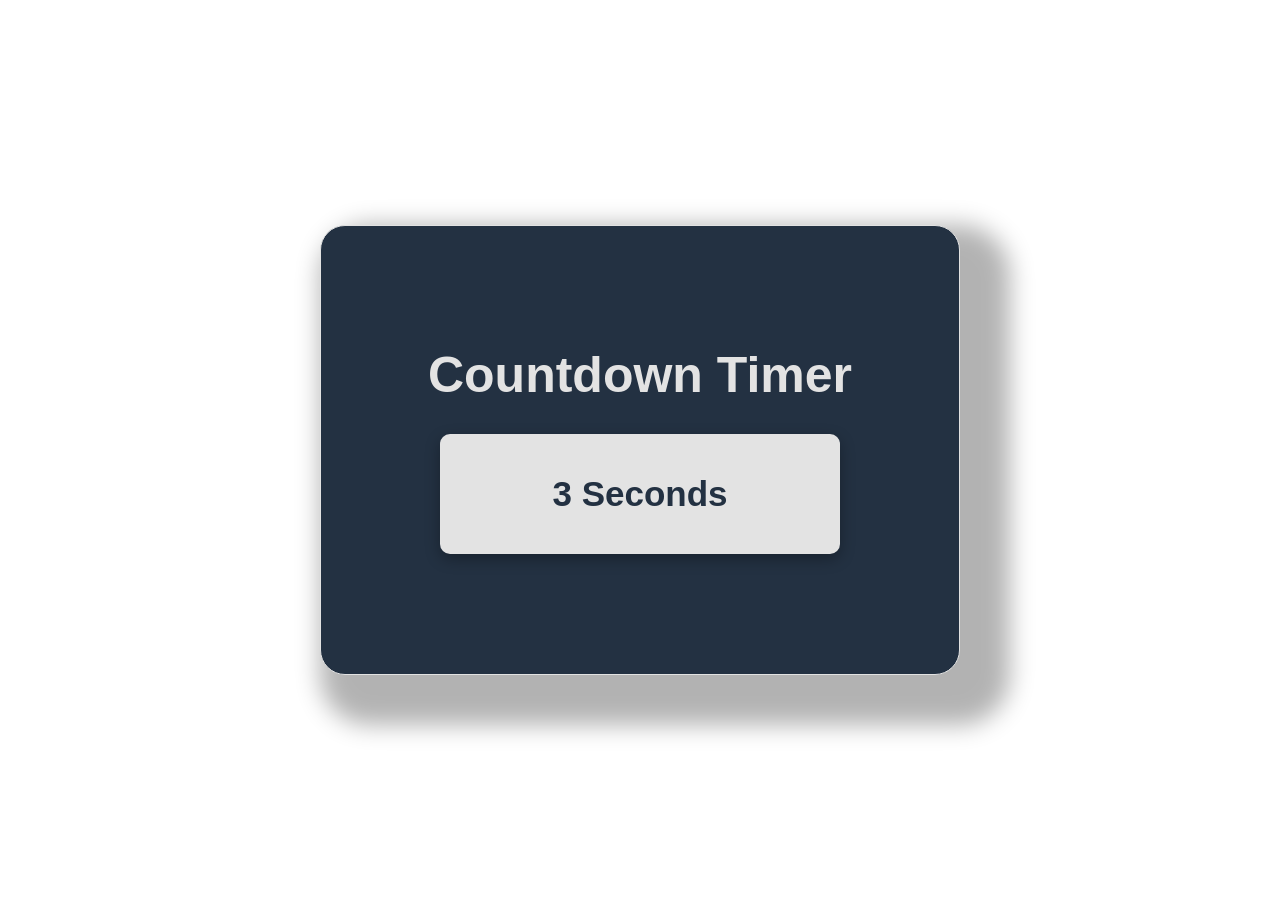
<file: Countdown & Quotes Application/Countdown Timer/countdown.html>
<!DOCTYPE html>
<html lang="en">
<head>
    <meta charset="UTF-8">
    <meta name="viewport" content="width=device-width, initial-scale=1.0">
    <title>Countdown Timer</title>
    <link rel="stylesheet" href="./css/style.css">
</head>
<body>
    <div class="content">
        <h2 id="title">Countdown Timer</h2>
        <div id="counter">3 Seconds</div> 
    </div>
    <script src="./js/script.js"></script>
</body>
</html>
</file>
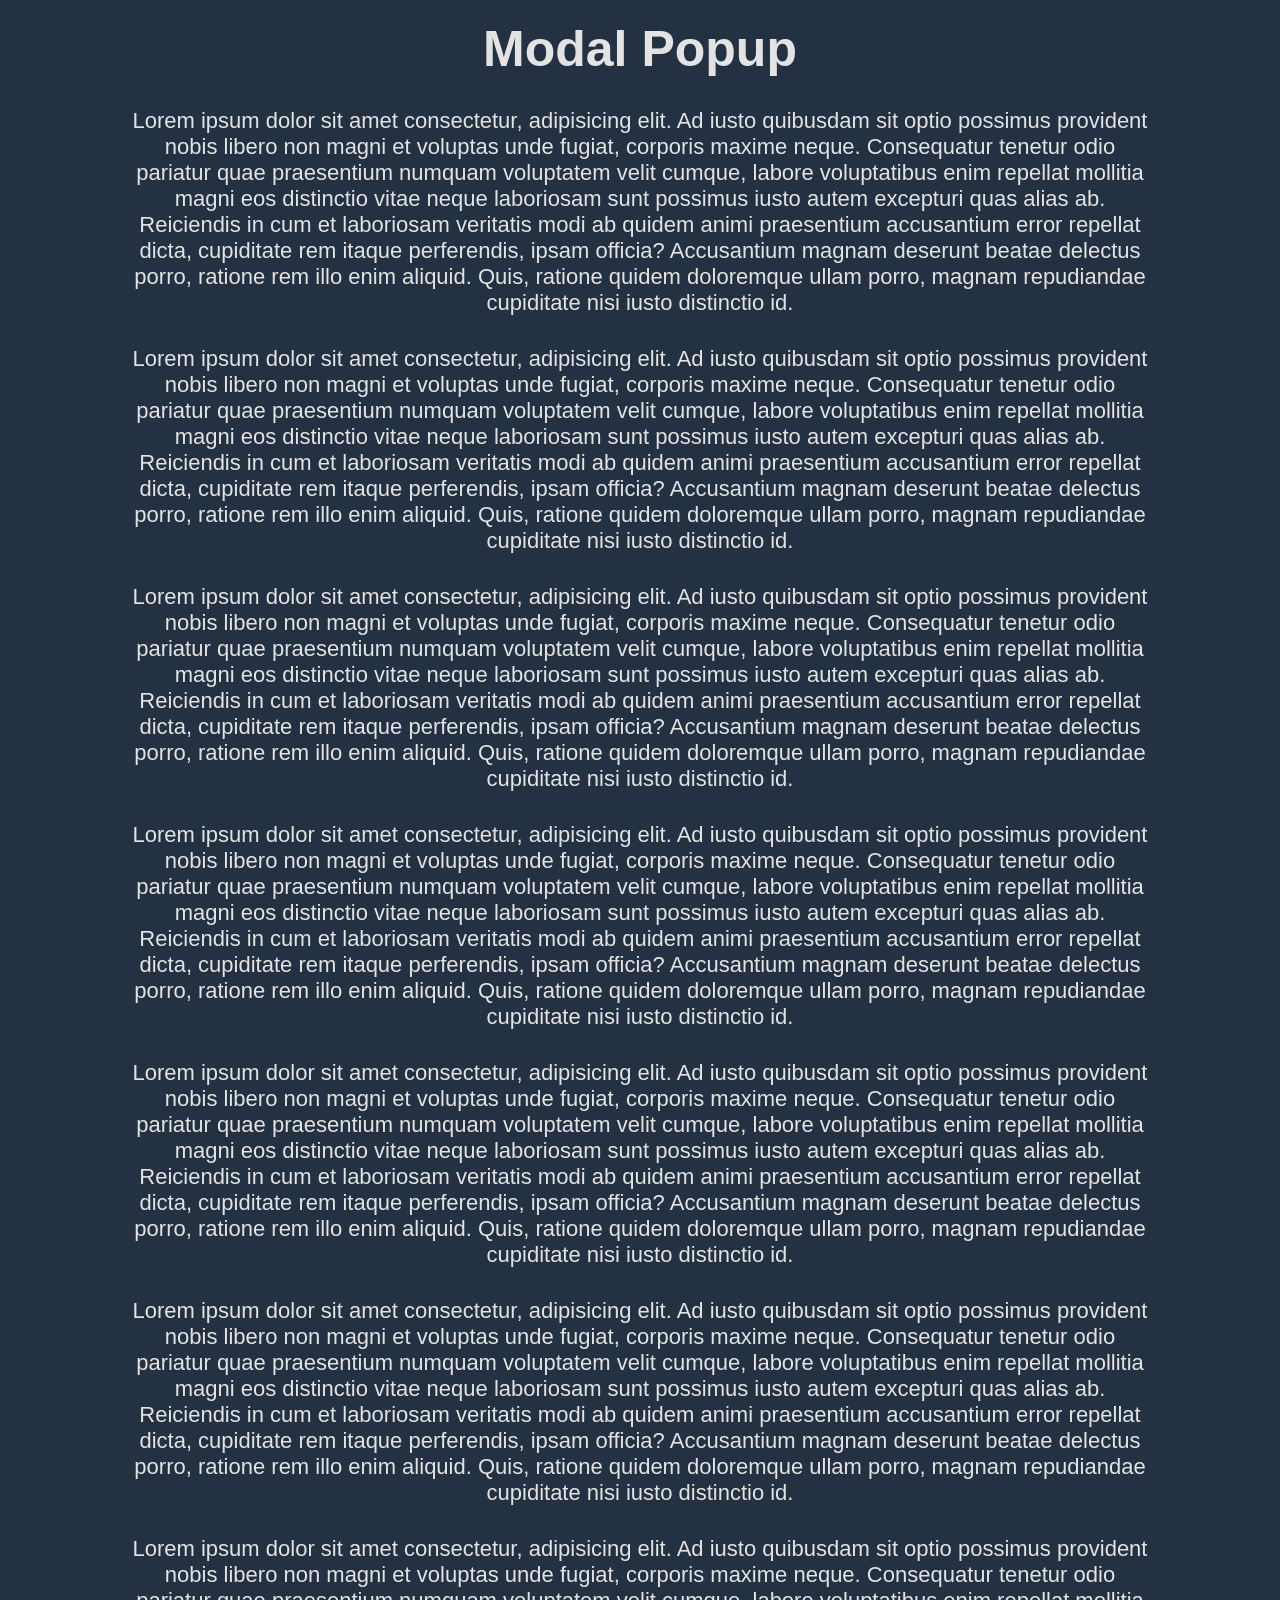
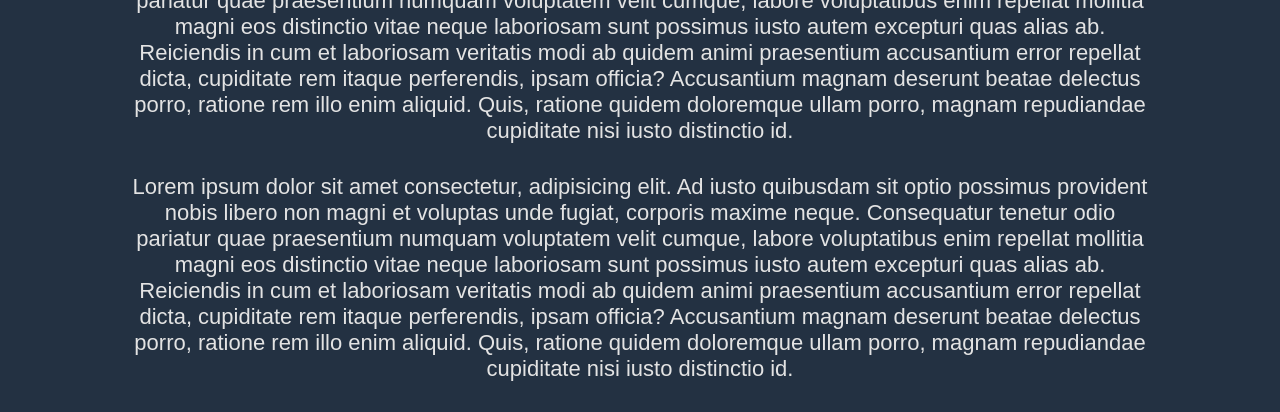
<file: Countdown & Quotes Application/Modal Popup/modal.html>
<!DOCTYPE html>
<html lang="en">

<head>
    <meta charset="UTF-8">
    <meta name="viewport" content="width=device-width, initial-scale=1.0">
    <title>Modal Popup</title>
    <link rel="stylesheet" href="./css/style.css">
</head>

<body>
    <div class="content">
        <h2 id="title">Modal Popup</h2>
        <div id="para">
            Lorem ipsum dolor sit amet consectetur, adipisicing elit. Ad iusto quibusdam sit optio possimus provident
            nobis libero non magni et voluptas unde fugiat, corporis maxime neque. Consequatur tenetur odio pariatur
            quae praesentium numquam voluptatem velit cumque, labore voluptatibus enim repellat mollitia magni eos
            distinctio vitae neque laboriosam sunt possimus iusto autem excepturi quas alias ab. Reiciendis in cum et
            laboriosam veritatis modi ab quidem animi praesentium accusantium error repellat dicta, cupiditate rem
            itaque perferendis, ipsam officia? Accusantium magnam deserunt beatae delectus porro, ratione rem illo enim
            aliquid. Quis, ratione quidem doloremque ullam porro, magnam repudiandae cupiditate nisi iusto distinctio
            id.
        </div>
        <div id="para">
            Lorem ipsum dolor sit amet consectetur, adipisicing elit. Ad iusto quibusdam sit optio possimus provident
            nobis libero non magni et voluptas unde fugiat, corporis maxime neque. Consequatur tenetur odio pariatur
            quae praesentium numquam voluptatem velit cumque, labore voluptatibus enim repellat mollitia magni eos
            distinctio vitae neque laboriosam sunt possimus iusto autem excepturi quas alias ab. Reiciendis in cum et
            laboriosam veritatis modi ab quidem animi praesentium accusantium error repellat dicta, cupiditate rem
            itaque perferendis, ipsam officia? Accusantium magnam deserunt beatae delectus porro, ratione rem illo enim
            aliquid. Quis, ratione quidem doloremque ullam porro, magnam repudiandae cupiditate nisi iusto distinctio
            id.
        </div>
        <div id="para">
            Lorem ipsum dolor sit amet consectetur, adipisicing elit. Ad iusto quibusdam sit optio possimus provident
            nobis libero non magni et voluptas unde fugiat, corporis maxime neque. Consequatur tenetur odio pariatur
            quae praesentium numquam voluptatem velit cumque, labore voluptatibus enim repellat mollitia magni eos
            distinctio vitae neque laboriosam sunt possimus iusto autem excepturi quas alias ab. Reiciendis in cum et
            laboriosam veritatis modi ab quidem animi praesentium accusantium error repellat dicta, cupiditate rem
            itaque perferendis, ipsam officia? Accusantium magnam deserunt beatae delectus porro, ratione rem illo enim
            aliquid. Quis, ratione quidem doloremque ullam porro, magnam repudiandae cupiditate nisi iusto distinctio
            id.
        </div>
        <div id="para">
            Lorem ipsum dolor sit amet consectetur, adipisicing elit. Ad iusto quibusdam sit optio possimus provident
            nobis libero non magni et voluptas unde fugiat, corporis maxime neque. Consequatur tenetur odio pariatur
            quae praesentium numquam voluptatem velit cumque, labore voluptatibus enim repellat mollitia magni eos
            distinctio vitae neque laboriosam sunt possimus iusto autem excepturi quas alias ab. Reiciendis in cum et
            laboriosam veritatis modi ab quidem animi praesentium accusantium error repellat dicta, cupiditate rem
            itaque perferendis, ipsam officia? Accusantium magnam deserunt beatae delectus porro, ratione rem illo enim
            aliquid. Quis, ratione quidem doloremque ullam porro, magnam repudiandae cupiditate nisi iusto distinctio
            id.
        </div>
        <div id="para">
            Lorem ipsum dolor sit amet consectetur, adipisicing elit. Ad iusto quibusdam sit optio possimus provident
            nobis libero non magni et voluptas unde fugiat, corporis maxime neque. Consequatur tenetur odio pariatur
            quae praesentium numquam voluptatem velit cumque, labore voluptatibus enim repellat mollitia magni eos
            distinctio vitae neque laboriosam sunt possimus iusto autem excepturi quas alias ab. Reiciendis in cum et
            laboriosam veritatis modi ab quidem animi praesentium accusantium error repellat dicta, cupiditate rem
            itaque perferendis, ipsam officia? Accusantium magnam deserunt beatae delectus porro, ratione rem illo enim
            aliquid. Quis, ratione quidem doloremque ullam porro, magnam repudiandae cupiditate nisi iusto distinctio
            id.
        </div>
        <div id="para">
            Lorem ipsum dolor sit amet consectetur, adipisicing elit. Ad iusto quibusdam sit optio possimus provident
            nobis libero non magni et voluptas unde fugiat, corporis maxime neque. Consequatur tenetur odio pariatur
            quae praesentium numquam voluptatem velit cumque, labore voluptatibus enim repellat mollitia magni eos
            distinctio vitae neque laboriosam sunt possimus iusto autem excepturi quas alias ab. Reiciendis in cum et
            laboriosam veritatis modi ab quidem animi praesentium accusantium error repellat dicta, cupiditate rem
            itaque perferendis, ipsam officia? Accusantium magnam deserunt beatae delectus porro, ratione rem illo enim
            aliquid. Quis, ratione quidem doloremque ullam porro, magnam repudiandae cupiditate nisi iusto distinctio
            id.
        </div>
        <div id="para">
            Lorem ipsum dolor sit amet consectetur, adipisicing elit. Ad iusto quibusdam sit optio possimus provident
            nobis libero non magni et voluptas unde fugiat, corporis maxime neque. Consequatur tenetur odio pariatur
            quae praesentium numquam voluptatem velit cumque, labore voluptatibus enim repellat mollitia magni eos
            distinctio vitae neque laboriosam sunt possimus iusto autem excepturi quas alias ab. Reiciendis in cum et
            laboriosam veritatis modi ab quidem animi praesentium accusantium error repellat dicta, cupiditate rem
            itaque perferendis, ipsam officia? Accusantium magnam deserunt beatae delectus porro, ratione rem illo enim
            aliquid. Quis, ratione quidem doloremque ullam porro, magnam repudiandae cupiditate nisi iusto distinctio
            id.
        </div>
        <div id="para">
            Lorem ipsum dolor sit amet consectetur, adipisicing elit. Ad iusto quibusdam sit optio possimus provident
            nobis libero non magni et voluptas unde fugiat, corporis maxime neque. Consequatur tenetur odio pariatur
            quae praesentium numquam voluptatem velit cumque, labore voluptatibus enim repellat mollitia magni eos
            distinctio vitae neque laboriosam sunt possimus iusto autem excepturi quas alias ab. Reiciendis in cum et
            laboriosam veritatis modi ab quidem animi praesentium accusantium error repellat dicta, cupiditate rem
            itaque perferendis, ipsam officia? Accusantium magnam deserunt beatae delectus porro, ratione rem illo enim
            aliquid. Quis, ratione quidem doloremque ullam porro, magnam repudiandae cupiditate nisi iusto distinctio
            id.
        </div>
    </div>
    <div class="overlay" id="overlay"></div>
    <div class="modal" id="modal">
        <h2 id="modal-title">🚀 Welcome to Our Platform 🚀</h2>
        <div id="modal-content">
            <p>We’re excited to have you here.</p>
            <p>Explore powerful tools, discover new features, and enjoy a seamless experience designed just for you.</p>
            <p>✔ Easy Navigation</p>
            <p>✔ Fast Performance</p>
            <p>✔ Secure Experience</p>
            <p>Click "Close" to begin your journey.</p>  
        </div>
        <button id="btn" onclick="CloseModal()">Close</button>
    </div>
    <script src="./js/script.js"></script>
</body>

</html>
</file>
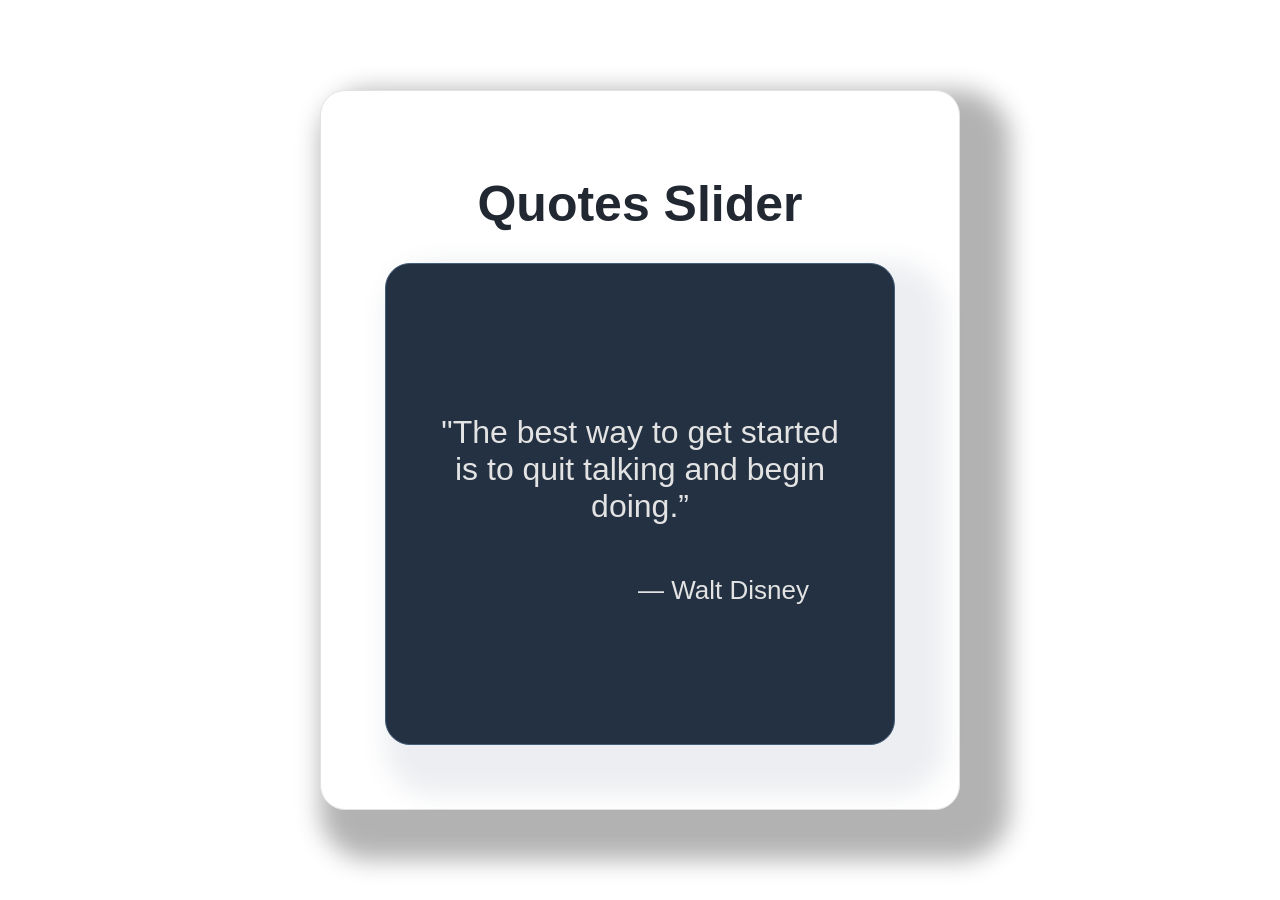
<file: Countdown & Quotes Application/Quotes Slider/quote.html>
<!doctype html>
<html lang="en">
  <head>
    <meta charset="UTF-8" />
    <meta name="viewport" content="width=device-width, initial-scale=1.0" />
    <title>Quotes Slider</title>
    <link rel="stylesheet" href="./css/style.css" />
  </head>

  <body>
    <div class="content">
      <h2 id="title">Quotes Slider</h2>
      <div class="quote-content">
        <div id="quotes">
          "The best way to get started is to quit talking and begin doing.”
        </div>
        <span id="name"> — Walt Disney</span>
      </div>
    </div>

    <script src="./js/script.js"></script>
  </body>
</html>
</file>
<file: Countdown & Quotes Application/Timer/css/style.css>
* {
  margin: 0;
  box-sizing: border-box;
}

body {
  font-family: "Segoe UI", Tahoma, Geneva, Verdana, sans-serif;
}

.content {
  position: fixed;
  top: 50%;
  left: 50%;
  border: 1px solid rgb(226, 226, 226);
  border-radius: 25px;
  box-shadow: 25px 25px 25px 25px rgba(0, 0, 0, 0.3);
  transform: translate(-50%, -50%);
  background-color: #233142;
  color: #e3e3e3;
  text-align: center;
  width: 50%;
  height: 50%;
  padding: 5%;
  display: flex;
  align-items: center;
  justify-content: center;
  flex-direction: column;
}

.content #title {
  margin-bottom: 30px;
  margin-top: 20px;
  font-size: 50px;
  font-family: "Gill Sans", "Gill Sans MT", Calibri, "Trebuchet MS", sans-serif;
  color: #e3e3e3;
}
.content #target {
  font-family: "Gill Sans", "Gill Sans MT", Calibri, "Trebuchet MS", sans-serif;
  margin-bottom: 40px;
  color: #e3e3e3;
  font-size: 30px;
}

.content #clock {
  width: 800px;
  height: 150px;
  padding: 50px;
  background-color: #e3e3e3;
  color: #233142;
  display: flex;
  justify-content: center;
  align-items: center;
  font-size: 35px;
  font-weight: bold;
  border-radius: 10px;
  box-shadow: 0px 5px 15px rgba(0, 0, 0, 0.3);
}
</file>
<file: Quiz Application/css/style.css>
*{
    box-sizing: border-box;
    margin: 0;
}

body {
    font-family: 'DM Sans', sans-serif;
    background: #080824;
    min-height: 100vh;
    display: flex;
    align-items: center;
    justify-content: center;
    padding: 32px 16px;
}

.quiz-box {
    width: 100%;
    max-width: 640px;
}

.quiz-top {
    text-align: center;
    margin-bottom: 32px;
}

.quiz-top h1 {
    font-family: 'Syne', sans-serif;
    font-size: 32px;
    font-weight: 800;
    color: #ffffff;
    letter-spacing: -0.48px;
}

.quiz-top h1 span {
    color: #a78bfa;
}

.quiz-title {
    display: flex;
    align-items: center;
    justify-content: space-between;
    margin-bottom: 8px;
}

#queNum {
    font-family: 'Syne', sans-serif;
    font-size: 13px;
    font-weight: 600;
    color: #ffffff;
    letter-spacing: 0.96px;
    text-transform: uppercase;
}

#timeN {
    font-size: 14px;
    font-weight: 500;
    color: #ffffff;
    background: #1e1e2e;
    border: 1px solid #2e2e4a;
    border-radius: 25px;
    padding: 4px 14px;
}

.bar-bg {
    height: 6px;
    background: #1a1a2e;
    border-radius: 25px;
    overflow: hidden;
    margin-bottom: 20px;
}

#progressBar {
    height: 100%;
    width: 10%;
    background: #7c3aed;
    border-radius: 25px;
    transition: width 0.4s ease;
}

.mcq-section {
    background: #13131f;
    border: 1px solid #222238;
    border-radius: 20px;
    padding: 32px;
}

#que {
    font-family: 'Syne', sans-serif;
    font-size: 18px;
    font-weight: 600;
    color: #ffffff;
    line-height: 1.55;
    margin-bottom: 24px;
    min-height: 56px;
    display: flex;
    align-items: center;
    justify-content: center;
}

#opt {
    display: flex;
    flex-wrap: wrap;
    justify-content: center;
    align-items: center;
    flex-direction: column;
    
    gap: 12px;
    margin-bottom: 24px;
}

.option {
    background: #1a1a2e;
    border: 1px solid #2e2e4a;
    border-radius: 12px;
    padding: 12px 16px;
    text-align: left;
    cursor: pointer;
    font-family: 'DM Sans', sans-serif;
    font-size: 14px;
    color: #ffffff;
    line-height: 1.4;
}

.option:hover {
    border-color: #7c3aed;
    background: #1f1f38;
    transform: translateY(-1px);
}

.btn-row {
    display: flex;
    justify-content: flex-end;
}

#nextBtn {
    background: #7c3aed;
    border: none;
    border-radius: 10px;
    padding: 10px 25px;
    font-size: 14px;
    font-weight: 700;
    color: #ffffff;
    cursor: pointer;
}

#nextBtn:hover {
    background: #6d28d9;
    transform: translateY(-1px);
}

#result {
    font-family: 'Syne', sans-serif;
    font-size: 22px;
    font-weight: 700;
    color: #ffffff;
    text-align: center;
    padding: 32px 0;
    line-height: 1.8;
    display: none;
}
</file>
<file: SHOP MART/assets/css/style.css>
* {
    margin: 0;
    box-sizing: border-box;
}

:root {
    --primary-color: #5fc9f3;
    --secondary-color: #081f37;
    --transition: 0.30s ease;
}

body {
    font-family:Verdana, Geneva, Tahoma, sans-serif;
    background-color: var(--secondary-color);
    color: var(--primary-color);
}

/* NAVBAR */
nav {
    background-color: #2e79ba;
    color: #bae8e8;
}

.navbar-toggler{
    color: #081f37;
    background-color: #5fc9f3;
    border: 1px solid #081f37;
    --bs-navbar-toggler-icon-bg: url("data:image/svg+xml,%3csvg xmlns='http://www.w3.org/2000/svg' viewBox='0 0 30 30'%3e%3cpath stroke='rgba%28255, 255, 255, 1%29' stroke-linecap='round' stroke-miterlimit='10' stroke-width='2' d='M4 7h22M4 15h22M4 23h22'/%3e%3c/svg%3e");
}

.navbar {
    background-color: rgba(255, 255, 255, 0.85);
    box-shadow: 0 4px 15px rgba(0, 0, 0, 0.08);
    padding: 15px 0;
}

.logo {
    font-weight: 800;
    color: var(--primary-color);
}
.logo:hover {
    font-weight: 800;
    color: var(--primary-color);
}

.nav-link {
    font-weight: 500;
    color: #2e79ba;
    margin-left: 15px;
    font-weight: 600;
}

.nav-link:active {
    font-weight: 500;
    color: #081f37;
    font-weight: 600;
    margin-left: 15px;
}

.nav-link:hover {
    color: var(--secondary-color);
}

.btn-search {
    border-radius: 50%;
    color: #5fc9f3;
    background-color: #081f37;
}

.btn-search:hover {
    border-radius: 50%;
    background-color: #5fc9f3;
    color: #081f37;
}

.search-bar {
    border: 1px solid #5fc9f3;
}

.search-bar::placeholder {
    color: #2e79ba;
    font-weight: 600;
}

/* HERO SECTION */

.hero {
    height: 90vh;
    background: linear-gradient(120deg,var(--primary-color), var(--secondary-color));
    color: white;
    display: flex;
    align-items: center;
}

.hero h1 {
    font-size: 48px;
    font-weight: 800;
    color: white;
    margin-bottom: 20px;
}

.hero p {
    font-size: 18px;
    margin-bottom: 30px;
}

.hero img {
    width: 700px;
    height: 400px;
    transition: all 0.5s;
    object-fit: cover;
}
.hero img:hover {
    transform: scale(1.05);
}

.btn1 {
    border-radius: 50px;
    padding: 12px 28px;
    font-weight: 600;
}

/* CATEGORY */

.category {
    background-color: #f8f9fa;
}

.category-card {
    background-color: white;
    border-radius: 20px;
    text-align: center;
    padding: 25px;
    transition: var(--transition);
    box-shadow: 0 4px 15px rgba(0, 0, 0, 0.08);
}

.category-card:hover {
    transform: translateY(-8px);
}

.category-card img {
    width: 100px;
    height: 100px;
    object-fit: cover;
    border-radius: 50%;
    margin: auto;
}

.section-title {
    color: #081f37;
}

.section-subtitle {
    color: rgba(7, 0, 79, 0.625);
}

.category-card h5 {
    color: #081f37;
}

/* FEATURED PRODUCTS */

.feature{
    background: linear-gradient(0deg,var(--secondary-color), var(--primary-color));
}
.feature-title {
    color: white;
}

.feature-subtitle {
    color: #f8f9fa;
}

.product-card {
    height: 100%;
    border-radius: 50px;
    padding: 20px;
    display: flex;
    flex-direction: column;
}

.product-card img {
    height: 200px;
    object-fit: cover;
}

.card-body {
    height: auto;
    display: flex;
    flex-direction: column;
    flex-grow: 1;
}

.product-description {
    display: -webkit-box;
    -webkit-box-orient: vertical;
    -webkit-line-clamp: 3;
    line-clamp: 3;
    overflow: hidden;
    text-overflow: ellipsis;
    width: 100%;
    min-height: 4.5em; 
    line-height: 1.5em;
}

.btn3, .btn4:hover {
    color: var(--primary-color);
    background-color: var(--secondary-color);
    border: 1px solid var(--primary-color);
    border-radius: 50px;
    padding: 12px 0;
    font-weight: 600;
}
.btn3:hover, .btn4 {
    color: var(--secondary-color);
    background-color: var(--primary-color);
    border: 1px solid var(--secondary-color);
    border-radius: 50px;
    padding: 12px 0;
    font-weight: 600;
}
/* FOOTER */

footer {
    background-color: #081f37;
    color: white;
    padding: 120px 0 30px 0;
}

footer h4 {
    color: white;
    margin-bottom: 20px;
}

footer a {
    color: #bae8e8;
    transition: var(--transition);
}

footer a:hover {
    color: white;
}

.footer-social a {
    width: 40px;
    height: 40px;
    display: inline-flex;
    justify-content: center;
    align-items: center;
    background: rgba(255, 255, 255, .1);
    border-radius: 50%;
    margin-right: 10px;
}

/* ADD PRODUCT FORM */

.add-product-text::placeholder{
    color: #081f37;
}



/* CART PAGE */

.cart-table {
    background: white;
    border: 1px solid #dee2e6;
    border-radius: 50px;
    padding: 20px;
}

.cart-table img {
    width: 100px;
    border-radius: 10px;
}

.cart-summary {
    background: white;
    padding: 30px;
    border-radius: 25px;
}

.cart-summary h4, .cart-summary span {
    margin-bottom: 25px;
    color: #081f37;
}

.cart-table th {
    text-align: center;
    color: #081f37;
    background: none;
    font-weight: 600;
    border: none;
}
.cart-table td {
    text-align: center;
    color: #081f37;
    background: none;
    border: none;
}

.cart-summary button {
    background-color: var(--secondary-color);
    color: var(--primary-color);
    border: 1px solid var(--primary-color);
    padding: 12px 0;
    border-radius: 50px;
    font-weight: 600;
}
.cart-summary button:hover {
    background-color: var(--primary-color);
    color: var(--secondary-color);
    border: 1px solid var(--secondary-color);
    padding: 12px 0;
    border-radius: 50px;
    font-weight: 600;
}

.decrease-qty, .increase-qty {
    width: 35px;
    display: inline-flex;   
    justify-content: center;
    align-items: center;
    background-color: #081f37;
    color: #f8f9fa;
    border: 1px solid #f8f9fa;
    padding: 6px 12px;
    border-radius: 50%;
    font-weight: 600;
}
.qty-control{
    width: 120px;
}

.total-price {
    color: var(--primary);
    font-size: 24px;
    font-weight: 700;
}

.badge {
    padding: 8px 12px;
    border-radius: 50px;
}

.cart-name {
    font-weight: 600;
    color: var(--secondary-color);
    border-bottom: 2px solid var(--primary-color);
    border-top: 2px solid var(--primary-color);
    text-decoration: none;
}
.cart-name:hover {
    font-weight: 600;
    color: var(--primary-color);
    border-bottom: 2px solid var(--secondary-color);
    border-top: 2px solid var(--secondary-color);
    text-decoration: underline;
}
/* EDIT PRODUCT FORM */

.edit-product {
    padding: 30px;
    border-radius: 25px;
}

.edit-product  {
    color: #081f37;
    font-weight: 800;
}

#editProductForm input {
    border: 1px solid #dee2e6;
    border-radius: 8px;
    padding: 10px;
}

#editProductForm label {
    font-weight: 600;
    color: #081f37;
    font-size: 24px;
}

.update-btn {
    background-color: var(--secondary-color);
    color: var(--primary-color);
    border: none;
    padding: 12px 0;
    border-radius: 50px;
    font-weight: 600;
}
.update-btn:hover {
    background-color: var(--primary-color);
    color: var(--secondary-color);
}

.delete-btn {
    background-color: #dc3545;
    color: white;
    border: none;
    padding: 12px 0;
    border-radius: 50px;
    font-weight: 600;
}

.delete-btn:hover {
    background-color: #c82333;
    color: white;
}

.edit-btn {
    background-color: #007bff;
    color: white;
    border: none;
    padding: 12px 0;
    border-radius: 50px;
    font-weight: 600;
}
.edit-btn:hover {
    background-color: #0069d9;
    color: white;
}

/* UP-BUTTON */
#upButton {
    display: block;
    z-index: 1000;
    border: 1px solid #5fc9f3;
    color: var(--primary-color);
    background-color: var(--secondary-color);   
    border-radius: 50%;
    padding: 10px;
    width: 40px;
    height: 40px;
}
</file>
<file: SHOP MART/assets/css/utilities.css>
*{
    box-sizing: border-box;
    margin: 0;
}

/* LETTER SPACING */

.ls1{
    letter-spacing: 0.1;
}
.ls2{
    letter-spacing: 0.2;
}
.ls3{
    letter-spacing: 0.3;
}
.ls4{
    letter-spacing: 0.4;
}
.ls5{
    letter-spacing: 0.5;
}
.ls120{
    letter-spacing: 120px;
}

/* LINE HEIGHT */

.lh1{
    line-height: 1;
}
.lh2{
    line-height: 2;
}
.lh3{
    line-height: 3;
}
.lh4{
    line-height: 4;
}
.lh5{
    line-height: 5;
}

/* FONT-SIZE */

.fs10{
    font-size: 10px;
}
.fs12{
    font-size: 12px;
}
.fs14{
    font-size: 14px;
}
.fs16{
    font-size: 16px;
}
.fs18{
    font-size: 18px;
}
.fs20{
    font-size: 20px;
}
.fs22{
    font-size: 22px;
}
.fs24{
    font-size: 24px;
}
.fs26{
    font-size: 26px;
}
.fs28{
    font-size: 28px;
}
.fs30{
    font-size: 30px;
}
.fs32{
    font-size: 32px;
}
.fs34{
    font-size: 34px;
}
.fs36{
    font-size: 36px;
}
.fs38{
    font-size: 38px;
}
.fs40{
    font-size: 40px;
}
.fs42{
    font-size: 42px;
}
.fs44{
    font-size: 44px;
}
.fs46{
    font-size: 46px;
}
.fs48{
    font-size: 48px;
}
.fs50{
    font-size: 50px;
}
.fs52{
    font-size: 52px;
}
.fs54{
    font-size: 54px;
}
.fs56{
    font-size: 56px;
}
.fs58{
    font-size: 58px;
}
.fs60{
    font-size: 60px;
}
.fs62{
    font-size: 62px;
}
.fs64{
    font-size: 64px;
}
.fs66{
    font-size: 66px;
}
.fs68{
    font-size: 68px;
}
.fs70{
    font-size: 70px;
}
.fs72{
    font-size: 72px;
}

/* FONT WEIGHT */

.fw100{
    font-weight: 100;
}
.fw200{
    font-weight: 200;
}
.fw300{
    font-weight: 300;
}
.fw400{
    font-weight: 400;
}
.fw500{
    font-weight: 500;
}
.fw600{
    font-weight: 600;
}
.fw700{
    font-weight: 700;
}
.fw800{
    font-weight: 800;
}
.fw900{
    font-weight: 900;
}
</file>
<file: Countdown & Quotes Application/Countdown Timer/css/style.css>
* {
  margin: 0;
  box-sizing: border-box;
}

body {
  font-family: "Segoe UI", Tahoma, Geneva, Verdana, sans-serif;
}

.content {
  position: fixed;
  top: 50%;
  left: 50%;
  border: 1px solid rgb(226, 226, 226);
  border-radius: 25px;
  box-shadow: 25px 25px 25px 25px rgba(0, 0, 0, 0.3);
  transform: translate(-50%, -50%);
  background-color: #233142;
  color: #e3e3e3;
  text-align: center;
  width: 50%;
  height: 50%;
  padding: 5%;
  display: flex;
  align-items: center;
  justify-content: center;
  flex-direction: column;
}

.content #title {
  margin-bottom: 30px;
  font-size: 50px;
}

.content #counter {
  width: 400px;
  height: 120px;
  background-color: #e3e3e3;
  color: #233142;
  display: flex;
  justify-content: center;
  align-items: center;
  font-size: 35px;
  font-weight: bold;
  border-radius: 10px;
  box-shadow: 0px 5px 15px rgba(0, 0, 0, 0.3);
}
</file>
<file: Countdown & Quotes Application/Modal Popup/css/style.css>
* {
  margin: 0;
  box-sizing: border-box;
}

body {
  font-family: "Segoe UI", Tahoma, Geneva, Verdana, sans-serif;
  color: #e3e3e3;
  background-color: #233142 ;
}

.content {
  margin-left: 10%;
  margin-right: 10%;
  text-align: center;
}

.content #title,
.modal #modal-title {
  margin-bottom: 30px;
  margin-top: 20px;
  font-size: 50px;
}

.content #para,
.modal #modal-content {
  margin-bottom: 30px;
  margin-top: 20px;
  font-size: 22px;
  font-family: Verdana, Geneva, Tahoma, sans-serif;
}

.modal {
  position: fixed;
  top: 50%;
  left: 50%;
  background-color: white;
  color: #233142;
  border: 1px solid rgb(226, 226, 226);
  border-radius: 50px;
  box-shadow: 25px 25px 25px 25px rgba(0, 0, 0, 0.1);
  transform: translate(-50%, -50%);
  text-align: center;
  padding: 20px;
  width: 1000px;
  height: 500px;
  padding-left: 100px;
  padding-right: 100px;
  display: none;
}

.overlay {
  position: fixed;
  top: 0;
  left: 0;
  width: 100%;
  height: 100%;
  background-color: rgba(0, 0, 0, 0.9);
  display: none;
}

#btn {
  padding: 10px 25px;
  width: 100px;
  height: 50px;
  font-size: 25px;
  text-align: center;

}
</file>
<file: Countdown & Quotes Application/Quotes Slider/css/style.css>
* {
  margin: 0;
  box-sizing: border-box;
}

body {
  font-family: "Segoe UI", Tahoma, Geneva, Verdana, sans-serif;
}

.content {
  position: fixed;
  top: 50%;
  left: 50%;
  border: 1px solid rgb(226, 226, 226);
  border-radius: 25px;
  box-shadow: 25px 25px 25px 25px rgba(0, 0, 0, 0.3);
  transform: translate(-50%, -50%);
  background-color: white;
  text-align: center;
  width: 50%;
  height: 80%;
  padding: 5%;
  display: flex;
  align-items: center;
  justify-content: center;
  flex-direction: column;
}

.content #title {
  margin-bottom: 30px;
  margin-top: 20px;
  font-size: 50px;
  color: #222831;
}

.quote-content {
  width: 100%;
  height: 100%;
  color: #e3e3e3;
  background-color: #233142;
  padding: 50px;
  border: 1px solid rgb(69, 93, 122);
  border-radius: 25px;
  box-shadow: 25px 25px 25px 25px rgba(69, 93, 122, 0.1);
  padding-top: 150px;
  
}

#quotes {
  font-size: 32px;
  margin-bottom: 50px;
}

#name {
  position: fixed;
  right: 150px;
  font-size: 26px;
}
</file>
